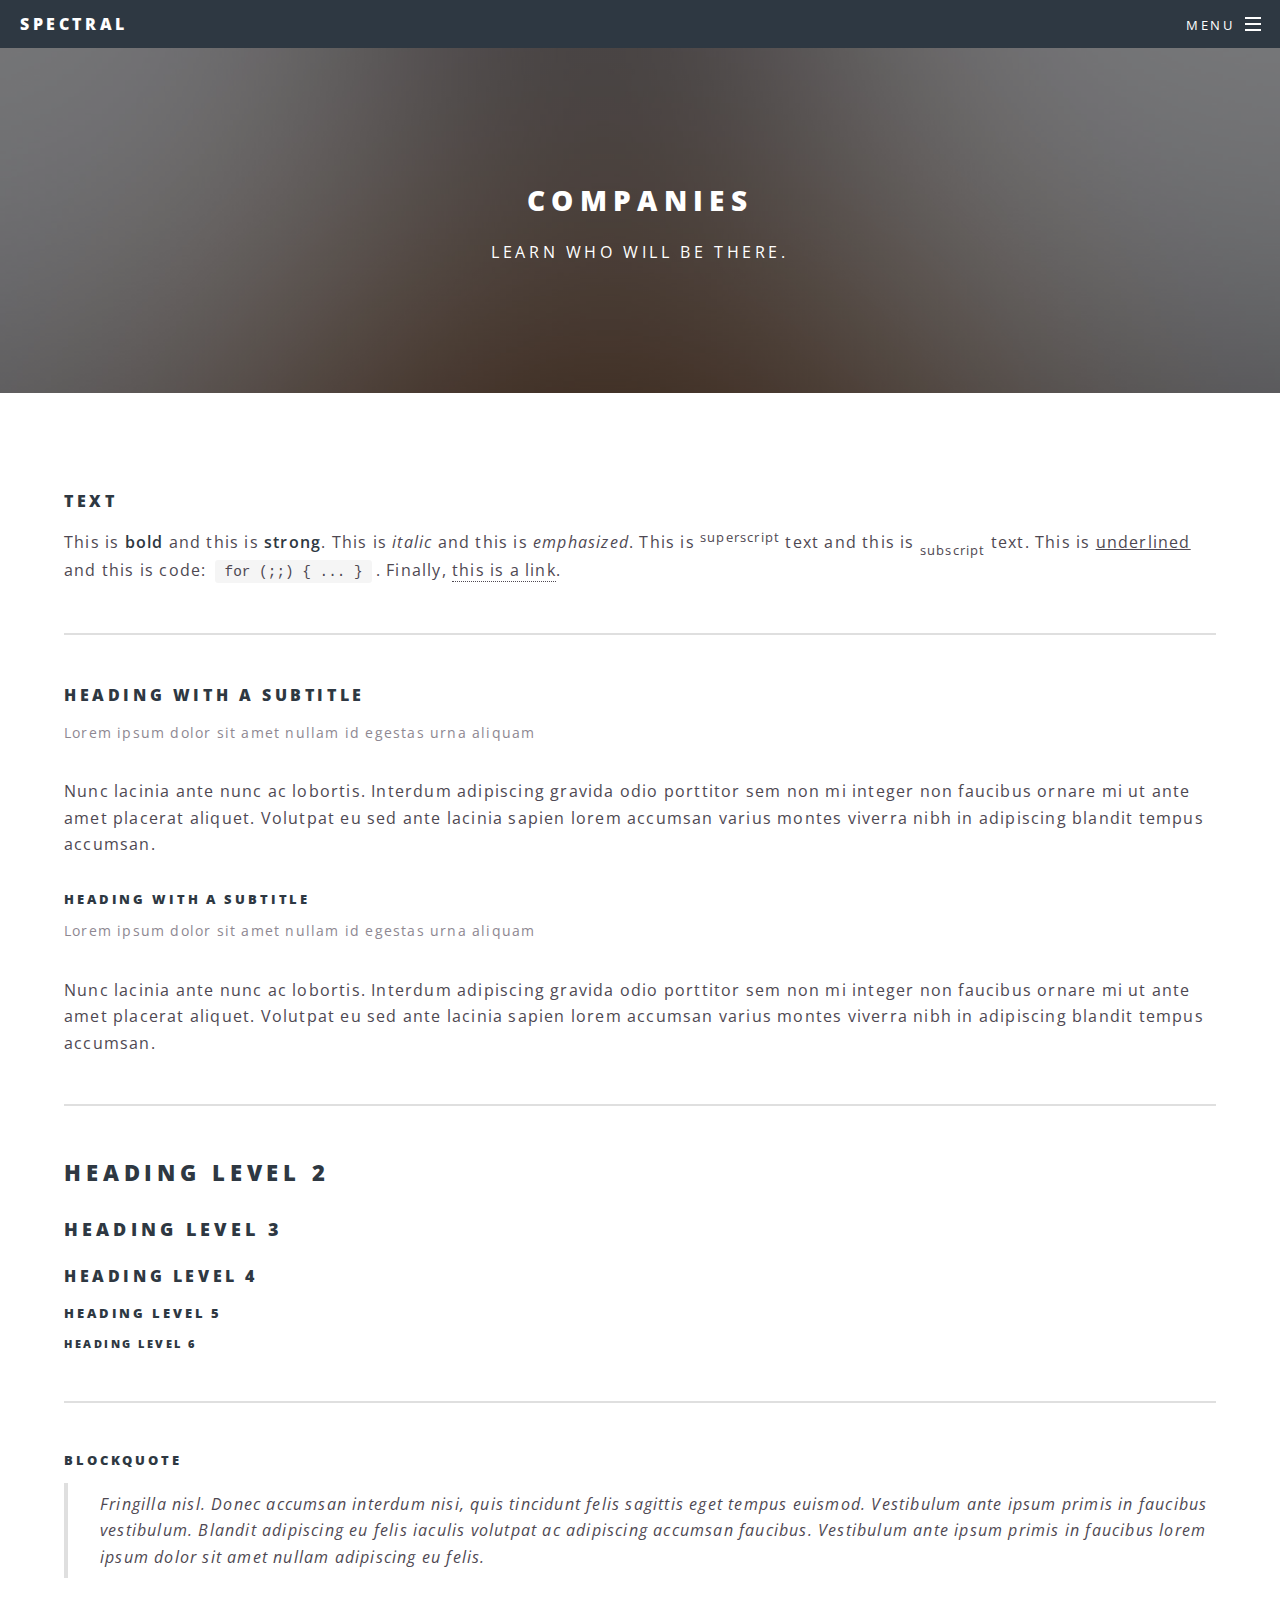
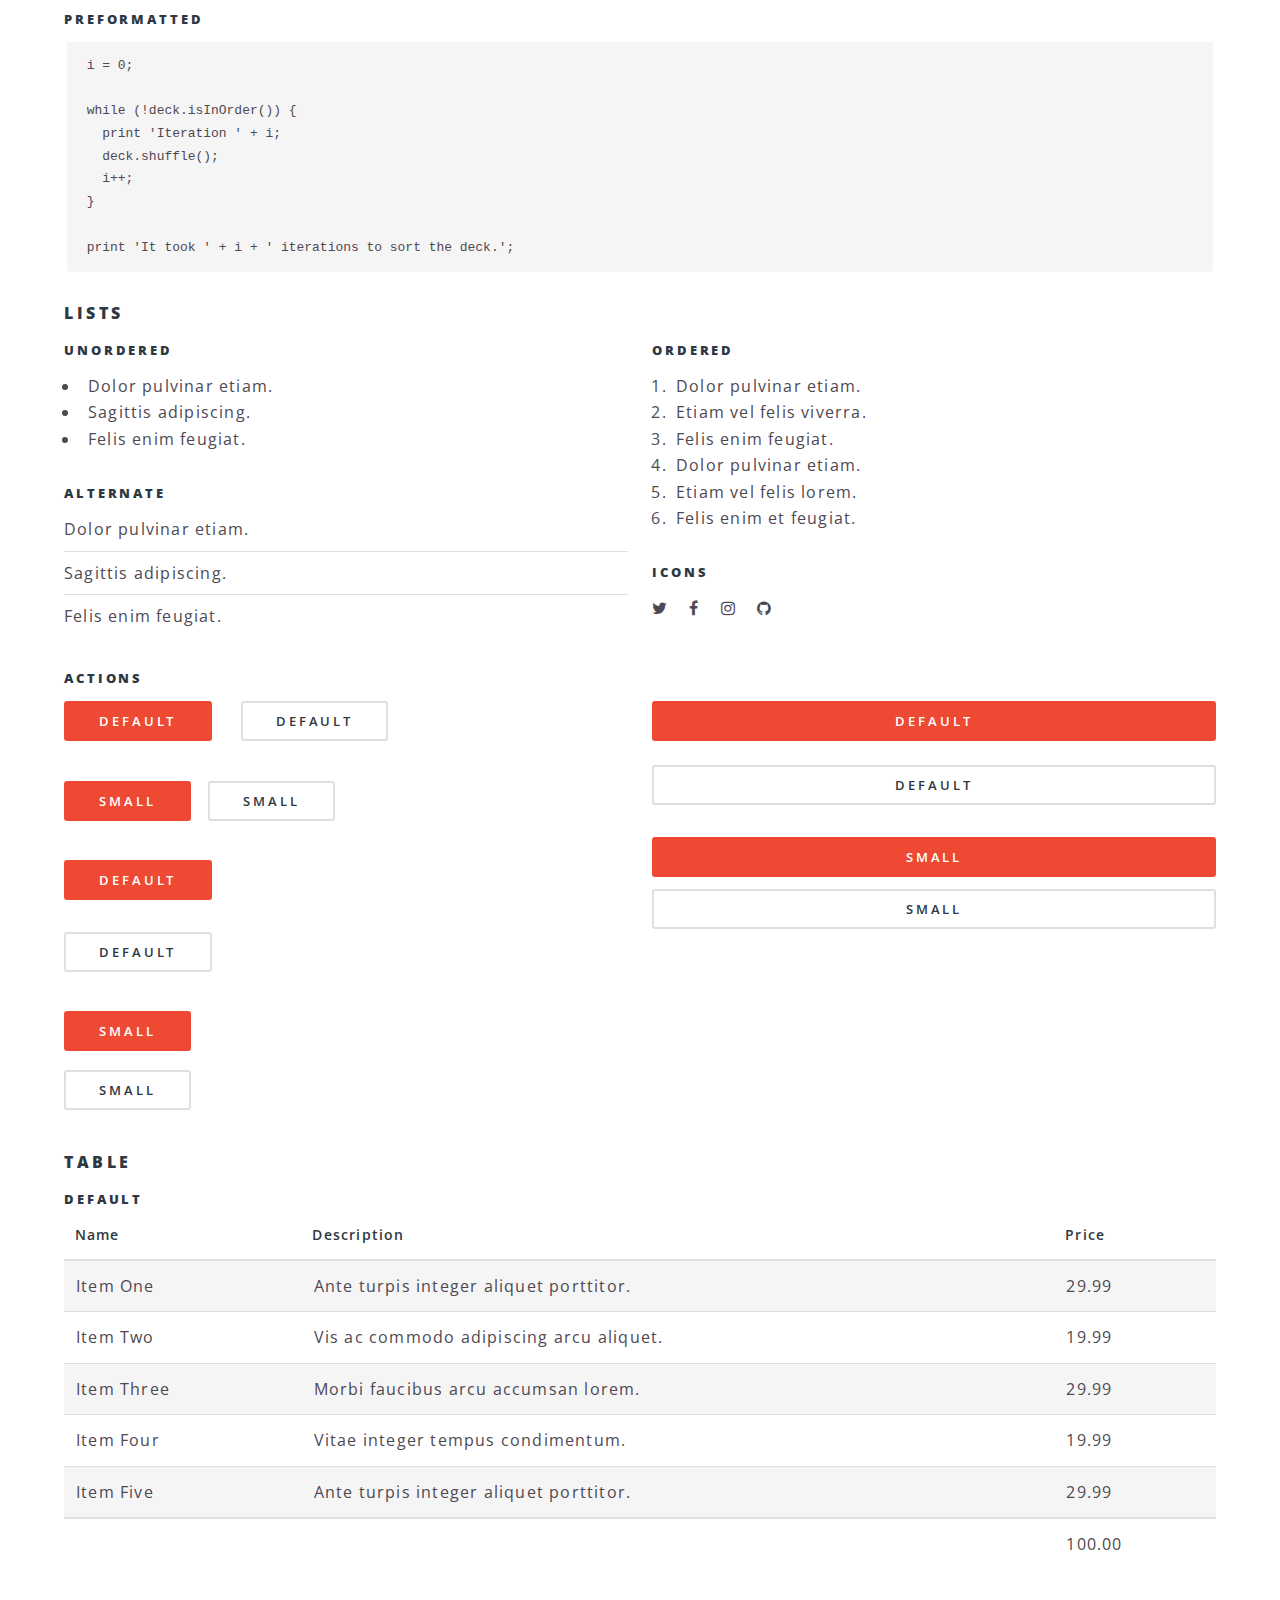
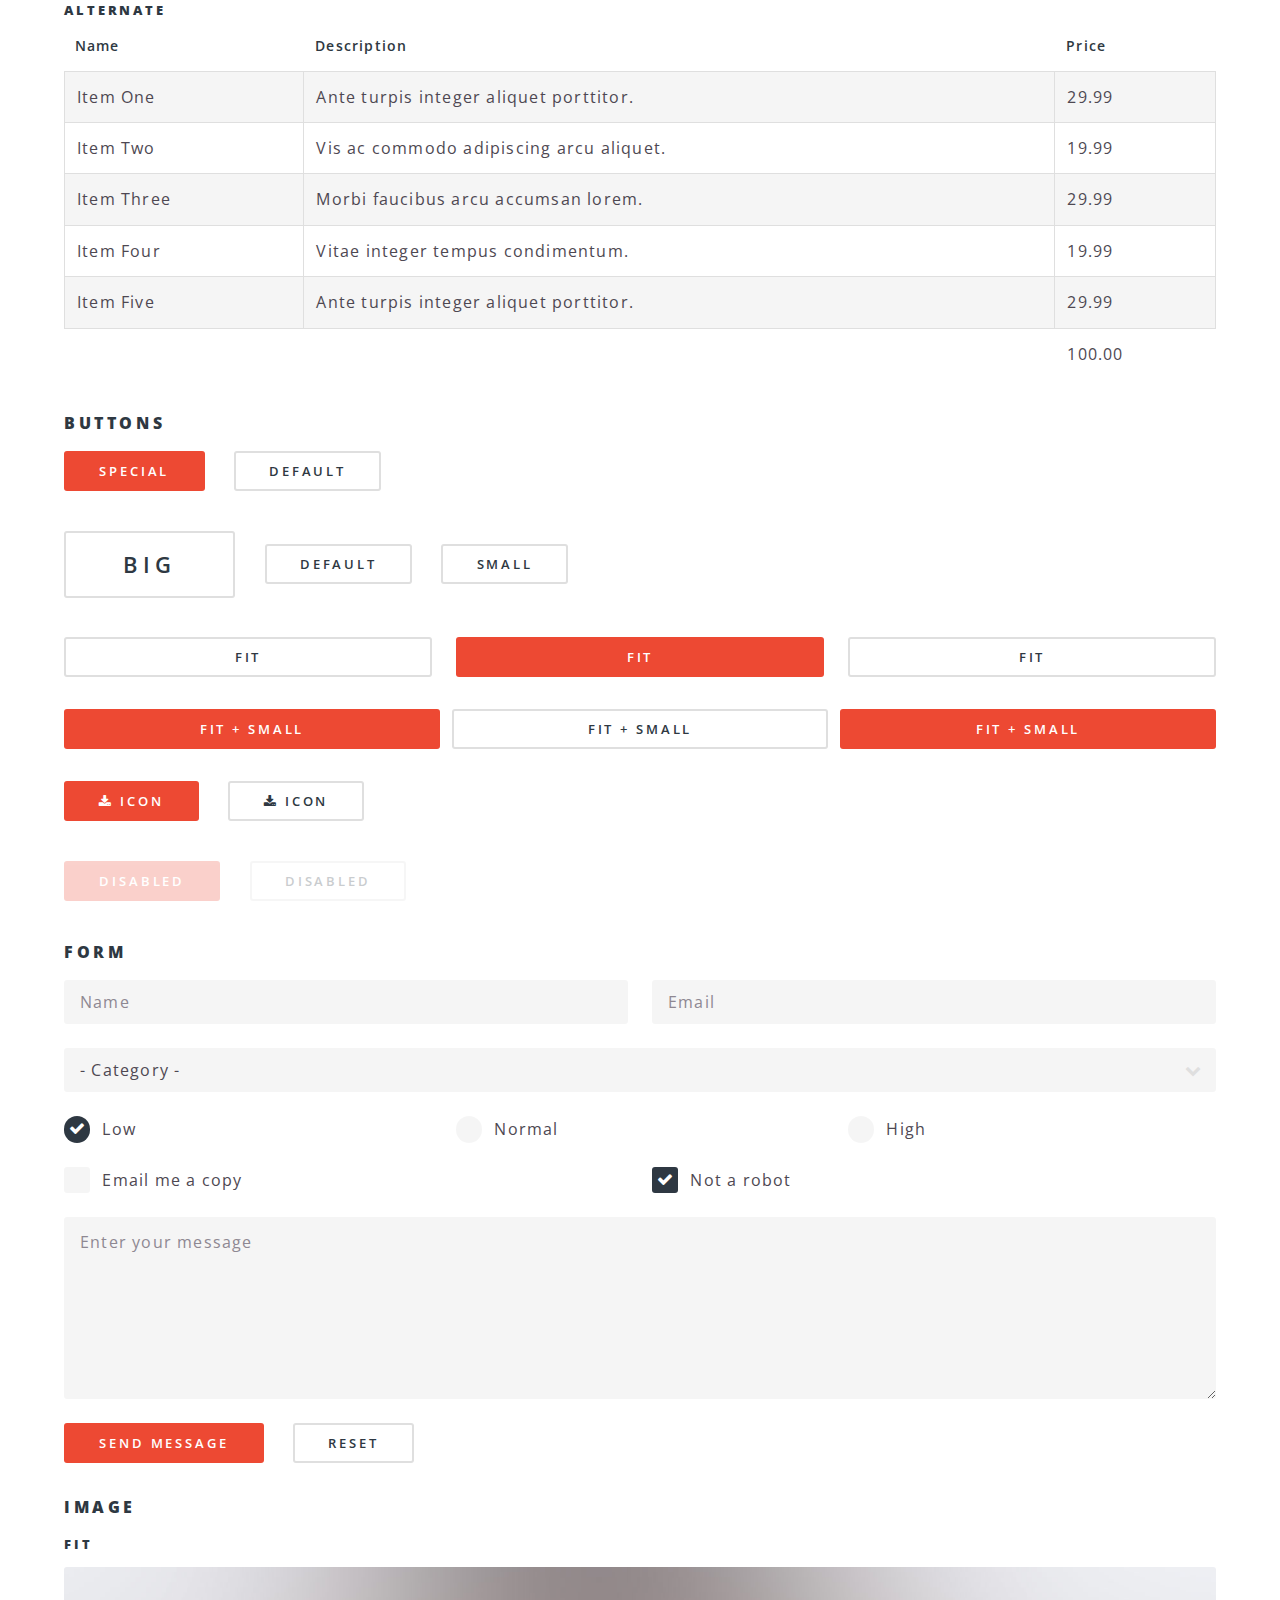
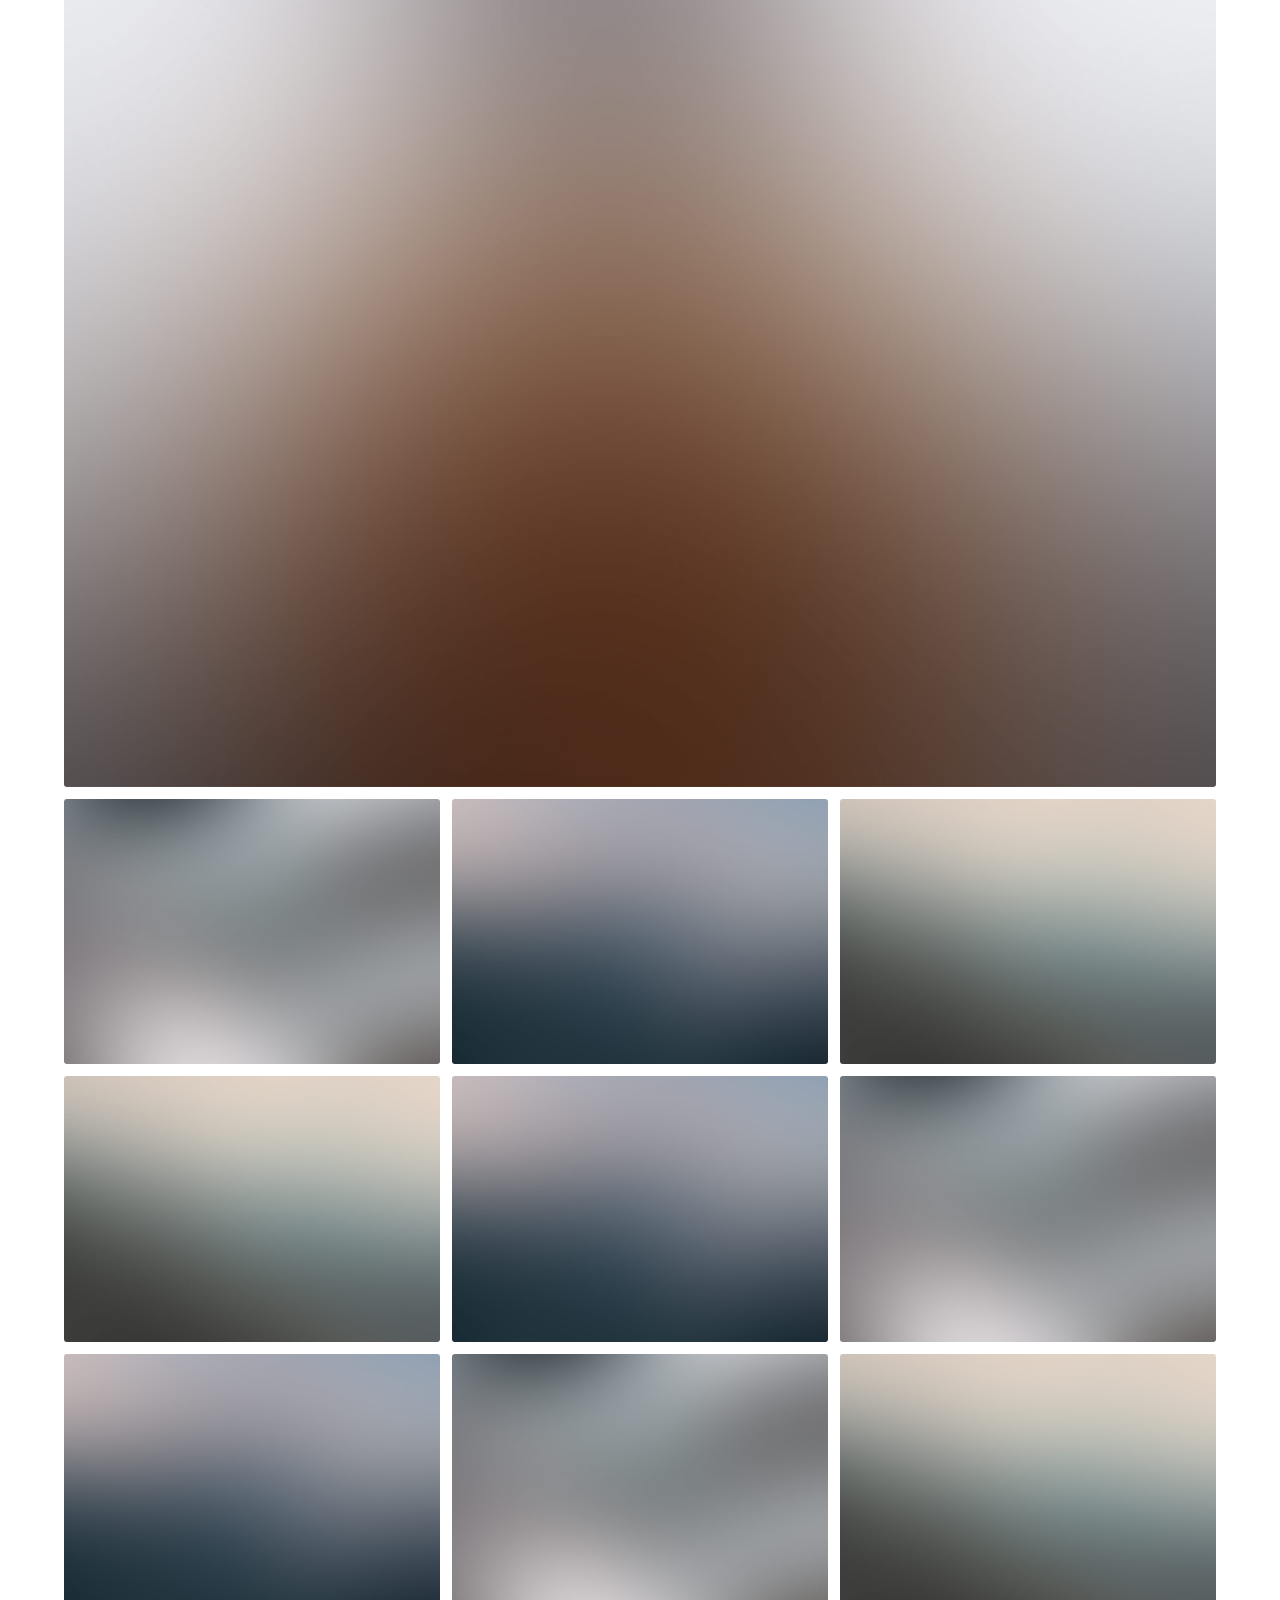
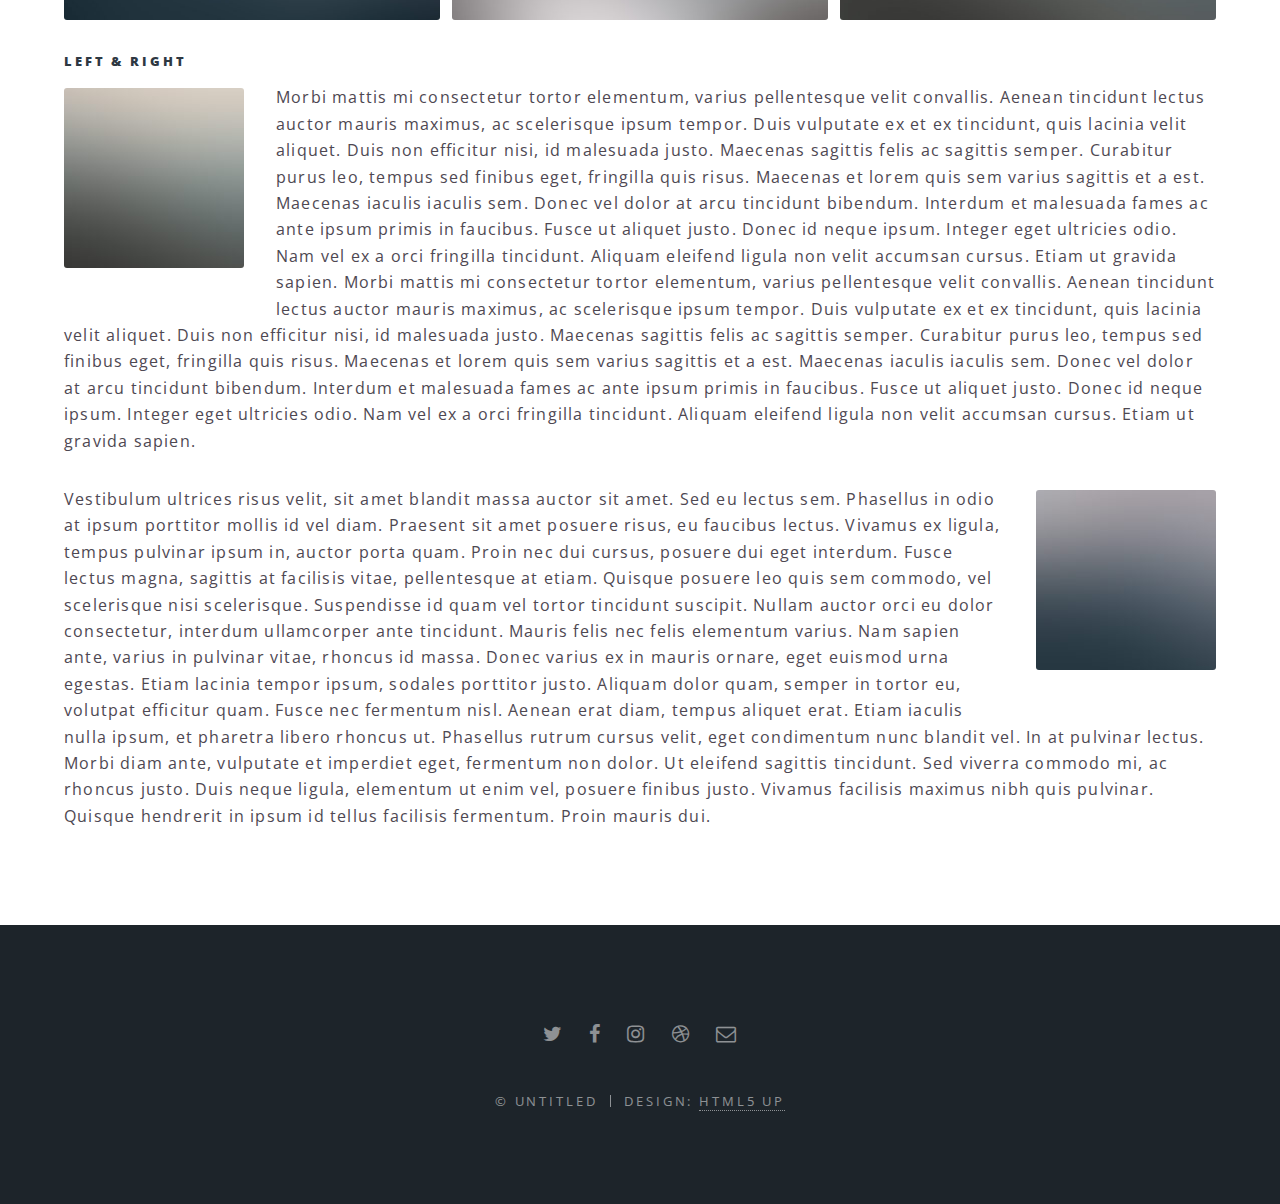
<file: elements.html>
<!DOCTYPE HTML>
<!--
	Spectral by HTML5 UP
	html5up.net | @ajlkn
	Free for personal and commercial use under the CCA 3.0 license (html5up.net/license)
-->
<html>
	<head>
		<title>Elements - Spectral by HTML5 UP</title>
		<meta charset="utf-8" />
		<meta name="viewport" content="width=device-width, initial-scale=1" />
		<!--[if lte IE 8]><script src="assets/js/ie/html5shiv.js"></script><![endif]-->
		<link rel="stylesheet" href="assets/css/main.css" />
		<!--[if lte IE 8]><link rel="stylesheet" href="assets/css/ie8.css" /><![endif]-->
		<!--[if lte IE 9]><link rel="stylesheet" href="assets/css/ie9.css" /><![endif]-->
	</head>
	<body>

		<!-- Page Wrapper -->
			<div id="page-wrapper">

				<!-- Header -->
					<header id="header">
						<h1><a href="index.html">Spectral</a></h1>
						<nav id="nav">
							<ul>
								<li class="special">
									<a href="#menu" class="menuToggle"><span>Menu</span></a>
									<div id="menu">
										<ul>
											<li><a href="index.html">Home</a></li>
											<li><a href="generic.html">Generic</a></li>
											<li><a href="elements.html">Elements</a></li>
											<li><a href="#">Sign Up</a></li>
											<li><a href="#">Log In</a></li>
										</ul>
									</div>
								</li>
							</ul>
						</nav>
					</header>

				<!-- Main -->
					<article id="main">
						<header>
							<h2>Companies</h2>
							<p>Learn who will be there.</p>
						</header>
						<section class="wrapper style5">
							<div class="inner">

								<section>
									<h4>Text</h4>
									<p>This is <b>bold</b> and this is <strong>strong</strong>. This is <i>italic</i> and this is <em>emphasized</em>.
									This is <sup>superscript</sup> text and this is <sub>subscript</sub> text.
									This is <u>underlined</u> and this is code: <code>for (;;) { ... }</code>. Finally, <a href="#">this is a link</a>.</p>
									<hr />
									<header>
										<h4>Heading with a Subtitle</h4>
										<p>Lorem ipsum dolor sit amet nullam id egestas urna aliquam</p>
									</header>
									<p>Nunc lacinia ante nunc ac lobortis. Interdum adipiscing gravida odio porttitor sem non mi integer non faucibus ornare mi ut ante amet placerat aliquet. Volutpat eu sed ante lacinia sapien lorem accumsan varius montes viverra nibh in adipiscing blandit tempus accumsan.</p>
									<header>
										<h5>Heading with a Subtitle</h5>
										<p>Lorem ipsum dolor sit amet nullam id egestas urna aliquam</p>
									</header>
									<p>Nunc lacinia ante nunc ac lobortis. Interdum adipiscing gravida odio porttitor sem non mi integer non faucibus ornare mi ut ante amet placerat aliquet. Volutpat eu sed ante lacinia sapien lorem accumsan varius montes viverra nibh in adipiscing blandit tempus accumsan.</p>
									<hr />
									<h2>Heading Level 2</h2>
									<h3>Heading Level 3</h3>
									<h4>Heading Level 4</h4>
									<h5>Heading Level 5</h5>
									<h6>Heading Level 6</h6>
									<hr />
									<h5>Blockquote</h5>
									<blockquote>Fringilla nisl. Donec accumsan interdum nisi, quis tincidunt felis sagittis eget tempus euismod. Vestibulum ante ipsum primis in faucibus vestibulum. Blandit adipiscing eu felis iaculis volutpat ac adipiscing accumsan faucibus. Vestibulum ante ipsum primis in faucibus lorem ipsum dolor sit amet nullam adipiscing eu felis.</blockquote>
									<h5>Preformatted</h5>
									<pre><code>i = 0;

while (!deck.isInOrder()) {
  print 'Iteration ' + i;
  deck.shuffle();
  i++;
}

print 'It took ' + i + ' iterations to sort the deck.';</code></pre>
								</section>

								<section>
									<h4>Lists</h4>
									<div class="row">
										<div class="6u 12u$(medium)">
											<h5>Unordered</h5>
											<ul>
												<li>Dolor pulvinar etiam.</li>
												<li>Sagittis adipiscing.</li>
												<li>Felis enim feugiat.</li>
											</ul>
											<h5>Alternate</h5>
											<ul class="alt">
												<li>Dolor pulvinar etiam.</li>
												<li>Sagittis adipiscing.</li>
												<li>Felis enim feugiat.</li>
											</ul>
										</div>
										<div class="6u$ 12u$(medium)">
											<h5>Ordered</h5>
											<ol>
												<li>Dolor pulvinar etiam.</li>
												<li>Etiam vel felis viverra.</li>
												<li>Felis enim feugiat.</li>
												<li>Dolor pulvinar etiam.</li>
												<li>Etiam vel felis lorem.</li>
												<li>Felis enim et feugiat.</li>
											</ol>
											<h5>Icons</h5>
											<ul class="icons">
												<li><a href="#" class="icon fa-twitter"><span class="label">Twitter</span></a></li>
												<li><a href="#" class="icon fa-facebook"><span class="label">Facebook</span></a></li>
												<li><a href="#" class="icon fa-instagram"><span class="label">Instagram</span></a></li>
												<li><a href="#" class="icon fa-github"><span class="label">Github</span></a></li>
											</ul>
										</div>
									</div>
									<h5>Actions</h5>
									<div class="row">
										<div class="6u 12u$(medium)">
											<ul class="actions">
												<li><a href="#" class="button special">Default</a></li>
												<li><a href="#" class="button">Default</a></li>
											</ul>
											<ul class="actions small">
												<li><a href="#" class="button special small">Small</a></li>
												<li><a href="#" class="button small">Small</a></li>
											</ul>
											<ul class="actions vertical">
												<li><a href="#" class="button special">Default</a></li>
												<li><a href="#" class="button">Default</a></li>
											</ul>
											<ul class="actions vertical small">
												<li><a href="#" class="button special small">Small</a></li>
												<li><a href="#" class="button small">Small</a></li>
											</ul>
										</div>
										<div class="6u 12u$(medium)">
											<ul class="actions vertical">
												<li><a href="#" class="button special fit">Default</a></li>
												<li><a href="#" class="button fit">Default</a></li>
											</ul>
											<ul class="actions vertical small">
												<li><a href="#" class="button special small fit">Small</a></li>
												<li><a href="#" class="button small fit">Small</a></li>
											</ul>
										</div>
									</div>
								</section>

								<section>
									<h4>Table</h4>
									<h5>Default</h5>
									<div class="table-wrapper">
										<table>
											<thead>
												<tr>
													<th>Name</th>
													<th>Description</th>
													<th>Price</th>
												</tr>
											</thead>
											<tbody>
												<tr>
													<td>Item One</td>
													<td>Ante turpis integer aliquet porttitor.</td>
													<td>29.99</td>
												</tr>
												<tr>
													<td>Item Two</td>
													<td>Vis ac commodo adipiscing arcu aliquet.</td>
													<td>19.99</td>
												</tr>
												<tr>
													<td>Item Three</td>
													<td> Morbi faucibus arcu accumsan lorem.</td>
													<td>29.99</td>
												</tr>
												<tr>
													<td>Item Four</td>
													<td>Vitae integer tempus condimentum.</td>
													<td>19.99</td>
												</tr>
												<tr>
													<td>Item Five</td>
													<td>Ante turpis integer aliquet porttitor.</td>
													<td>29.99</td>
												</tr>
											</tbody>
											<tfoot>
												<tr>
													<td colspan="2"></td>
													<td>100.00</td>
												</tr>
											</tfoot>
										</table>
									</div>

									<h5>Alternate</h5>
									<div class="table-wrapper">
										<table class="alt">
											<thead>
												<tr>
													<th>Name</th>
													<th>Description</th>
													<th>Price</th>
												</tr>
											</thead>
											<tbody>
												<tr>
													<td>Item One</td>
													<td>Ante turpis integer aliquet porttitor.</td>
													<td>29.99</td>
												</tr>
												<tr>
													<td>Item Two</td>
													<td>Vis ac commodo adipiscing arcu aliquet.</td>
													<td>19.99</td>
												</tr>
												<tr>
													<td>Item Three</td>
													<td> Morbi faucibus arcu accumsan lorem.</td>
													<td>29.99</td>
												</tr>
												<tr>
													<td>Item Four</td>
													<td>Vitae integer tempus condimentum.</td>
													<td>19.99</td>
												</tr>
												<tr>
													<td>Item Five</td>
													<td>Ante turpis integer aliquet porttitor.</td>
													<td>29.99</td>
												</tr>
											</tbody>
											<tfoot>
												<tr>
													<td colspan="2"></td>
													<td>100.00</td>
												</tr>
											</tfoot>
										</table>
									</div>
								</section>

								<section>
									<h4>Buttons</h4>
									<ul class="actions">
										<li><a href="#" class="button special">Special</a></li>
										<li><a href="#" class="button">Default</a></li>
									</ul>
									<ul class="actions">
										<li><a href="#" class="button big">Big</a></li>
										<li><a href="#" class="button">Default</a></li>
										<li><a href="#" class="button small">Small</a></li>
									</ul>
									<ul class="actions fit">
										<li><a href="#" class="button fit">Fit</a></li>
										<li><a href="#" class="button special fit">Fit</a></li>
										<li><a href="#" class="button fit">Fit</a></li>
									</ul>
									<ul class="actions fit small">
										<li><a href="#" class="button special fit small">Fit + Small</a></li>
										<li><a href="#" class="button fit small">Fit + Small</a></li>
										<li><a href="#" class="button special fit small">Fit + Small</a></li>
									</ul>
									<ul class="actions">
										<li><a href="#" class="button special icon fa-download">Icon</a></li>
										<li><a href="#" class="button icon fa-download">Icon</a></li>
									</ul>
									<ul class="actions">
										<li><span class="button special disabled">Disabled</span></li>
										<li><span class="button disabled">Disabled</span></li>
									</ul>
								</section>

								<section>
									<h4>Form</h4>
									<form method="post" action="#">
										<div class="row uniform">
											<div class="6u 12u$(xsmall)">
												<input type="text" name="demo-name" id="demo-name" value="" placeholder="Name" />
											</div>
											<div class="6u$ 12u$(xsmall)">
												<input type="email" name="demo-email" id="demo-email" value="" placeholder="Email" />
											</div>
											<div class="12u$">
												<div class="select-wrapper">
													<select name="demo-category" id="demo-category">
														<option value="">- Category -</option>
														<option value="1">Manufacturing</option>
														<option value="1">Shipping</option>
														<option value="1">Administration</option>
														<option value="1">Human Resources</option>
													</select>
												</div>
											</div>
											<div class="4u 12u$(small)">
												<input type="radio" id="demo-priority-low" name="demo-priority" checked>
												<label for="demo-priority-low">Low</label>
											</div>
											<div class="4u 12u$(small)">
												<input type="radio" id="demo-priority-normal" name="demo-priority">
												<label for="demo-priority-normal">Normal</label>
											</div>
											<div class="4u$ 12u$(small)">
												<input type="radio" id="demo-priority-high" name="demo-priority">
												<label for="demo-priority-high">High</label>
											</div>
											<div class="6u 12u$(small)">
												<input type="checkbox" id="demo-copy" name="demo-copy">
												<label for="demo-copy">Email me a copy</label>
											</div>
											<div class="6u$ 12u$(small)">
												<input type="checkbox" id="demo-human" name="demo-human" checked>
												<label for="demo-human">Not a robot</label>
											</div>
											<div class="12u$">
												<textarea name="demo-message" id="demo-message" placeholder="Enter your message" rows="6"></textarea>
											</div>
											<div class="12u$">
												<ul class="actions">
													<li><input type="submit" value="Send Message" class="special" /></li>
													<li><input type="reset" value="Reset" /></li>
												</ul>
											</div>
										</div>
									</form>
								</section>

								<section>
									<h4>Image</h4>
									<h5>Fit</h5>
									<div class="box alt">
										<div class="row uniform 50%">
											<div class="12u"><span class="image fit"><img src="images/banner.jpg" alt="" /></span></div>
											<div class="4u"><span class="image fit"><img src="images/pic01.jpg" alt="" /></span></div>
											<div class="4u"><span class="image fit"><img src="images/pic02.jpg" alt="" /></span></div>
											<div class="4u"><span class="image fit"><img src="images/pic03.jpg" alt="" /></span></div>
											<div class="4u"><span class="image fit"><img src="images/pic03.jpg" alt="" /></span></div>
											<div class="4u"><span class="image fit"><img src="images/pic02.jpg" alt="" /></span></div>
											<div class="4u"><span class="image fit"><img src="images/pic01.jpg" alt="" /></span></div>
											<div class="4u"><span class="image fit"><img src="images/pic02.jpg" alt="" /></span></div>
											<div class="4u"><span class="image fit"><img src="images/pic01.jpg" alt="" /></span></div>
											<div class="4u"><span class="image fit"><img src="images/pic03.jpg" alt="" /></span></div>
										</div>
									</div>
									<h5>Left &amp; Right</h5>
									<p><span class="image left"><img src="images/pic04.jpg" alt="" /></span>Morbi mattis mi consectetur tortor elementum, varius pellentesque velit convallis. Aenean tincidunt lectus auctor mauris maximus, ac scelerisque ipsum tempor. Duis vulputate ex et ex tincidunt, quis lacinia velit aliquet. Duis non efficitur nisi, id malesuada justo. Maecenas sagittis felis ac sagittis semper. Curabitur purus leo, tempus sed finibus eget, fringilla quis risus. Maecenas et lorem quis sem varius sagittis et a est. Maecenas iaculis iaculis sem. Donec vel dolor at arcu tincidunt bibendum. Interdum et malesuada fames ac ante ipsum primis in faucibus. Fusce ut aliquet justo. Donec id neque ipsum. Integer eget ultricies odio. Nam vel ex a orci fringilla tincidunt. Aliquam eleifend ligula non velit accumsan cursus. Etiam ut gravida sapien. Morbi mattis mi consectetur tortor elementum, varius pellentesque velit convallis. Aenean tincidunt lectus auctor mauris maximus, ac scelerisque ipsum tempor. Duis vulputate ex et ex tincidunt, quis lacinia velit aliquet. Duis non efficitur nisi, id malesuada justo. Maecenas sagittis felis ac sagittis semper. Curabitur purus leo, tempus sed finibus eget, fringilla quis risus. Maecenas et lorem quis sem varius sagittis et a est. Maecenas iaculis iaculis sem. Donec vel dolor at arcu tincidunt bibendum. Interdum et malesuada fames ac ante ipsum primis in faucibus. Fusce ut aliquet justo. Donec id neque ipsum. Integer eget ultricies odio. Nam vel ex a orci fringilla tincidunt. Aliquam eleifend ligula non velit accumsan cursus. Etiam ut gravida sapien.</p>
									<p><span class="image right"><img src="images/pic05.jpg" alt="" /></span>Vestibulum ultrices risus velit, sit amet blandit massa auctor sit amet. Sed eu lectus sem. Phasellus in odio at ipsum porttitor mollis id vel diam. Praesent sit amet posuere risus, eu faucibus lectus. Vivamus ex ligula, tempus pulvinar ipsum in, auctor porta quam. Proin nec dui cursus, posuere dui eget interdum. Fusce lectus magna, sagittis at facilisis vitae, pellentesque at etiam. Quisque posuere leo quis sem commodo, vel scelerisque nisi scelerisque. Suspendisse id quam vel tortor tincidunt suscipit. Nullam auctor orci eu dolor consectetur, interdum ullamcorper ante tincidunt. Mauris felis nec felis elementum varius. Nam sapien ante, varius in pulvinar vitae, rhoncus id massa. Donec varius ex in mauris ornare, eget euismod urna egestas. Etiam lacinia tempor ipsum, sodales porttitor justo. Aliquam dolor quam, semper in tortor eu, volutpat efficitur quam. Fusce nec fermentum nisl. Aenean erat diam, tempus aliquet erat. Etiam iaculis nulla ipsum, et pharetra libero rhoncus ut. Phasellus rutrum cursus velit, eget condimentum nunc blandit vel. In at pulvinar lectus. Morbi diam ante, vulputate et imperdiet eget, fermentum non dolor. Ut eleifend sagittis tincidunt. Sed viverra commodo mi, ac rhoncus justo. Duis neque ligula, elementum ut enim vel, posuere finibus justo. Vivamus facilisis maximus nibh quis pulvinar. Quisque hendrerit in ipsum id tellus facilisis fermentum. Proin mauris dui.</p>
								</section>

							</div>
						</section>
					</article>

				<!-- Footer -->
					<footer id="footer">
						<ul class="icons">
							<li><a href="#" class="icon fa-twitter"><span class="label">Twitter</span></a></li>
							<li><a href="#" class="icon fa-facebook"><span class="label">Facebook</span></a></li>
							<li><a href="#" class="icon fa-instagram"><span class="label">Instagram</span></a></li>
							<li><a href="#" class="icon fa-dribbble"><span class="label">Dribbble</span></a></li>
							<li><a href="#" class="icon fa-envelope-o"><span class="label">Email</span></a></li>
						</ul>
						<ul class="copyright">
							<li>&copy; Untitled</li><li>Design: <a href="http://html5up.net">HTML5 UP</a></li>
						</ul>
					</footer>

			</div>

		<!-- Scripts -->
			<script src="assets/js/jquery.min.js"></script>
			<script src="assets/js/jquery.scrollex.min.js"></script>
			<script src="assets/js/jquery.scrolly.min.js"></script>
			<script src="assets/js/skel.min.js"></script>
			<script src="assets/js/util.js"></script>
			<!--[if lte IE 8]><script src="assets/js/ie/respond.min.js"></script><![endif]-->
			<script src="assets/js/main.js"></script>

	</body>
</html>
</file>
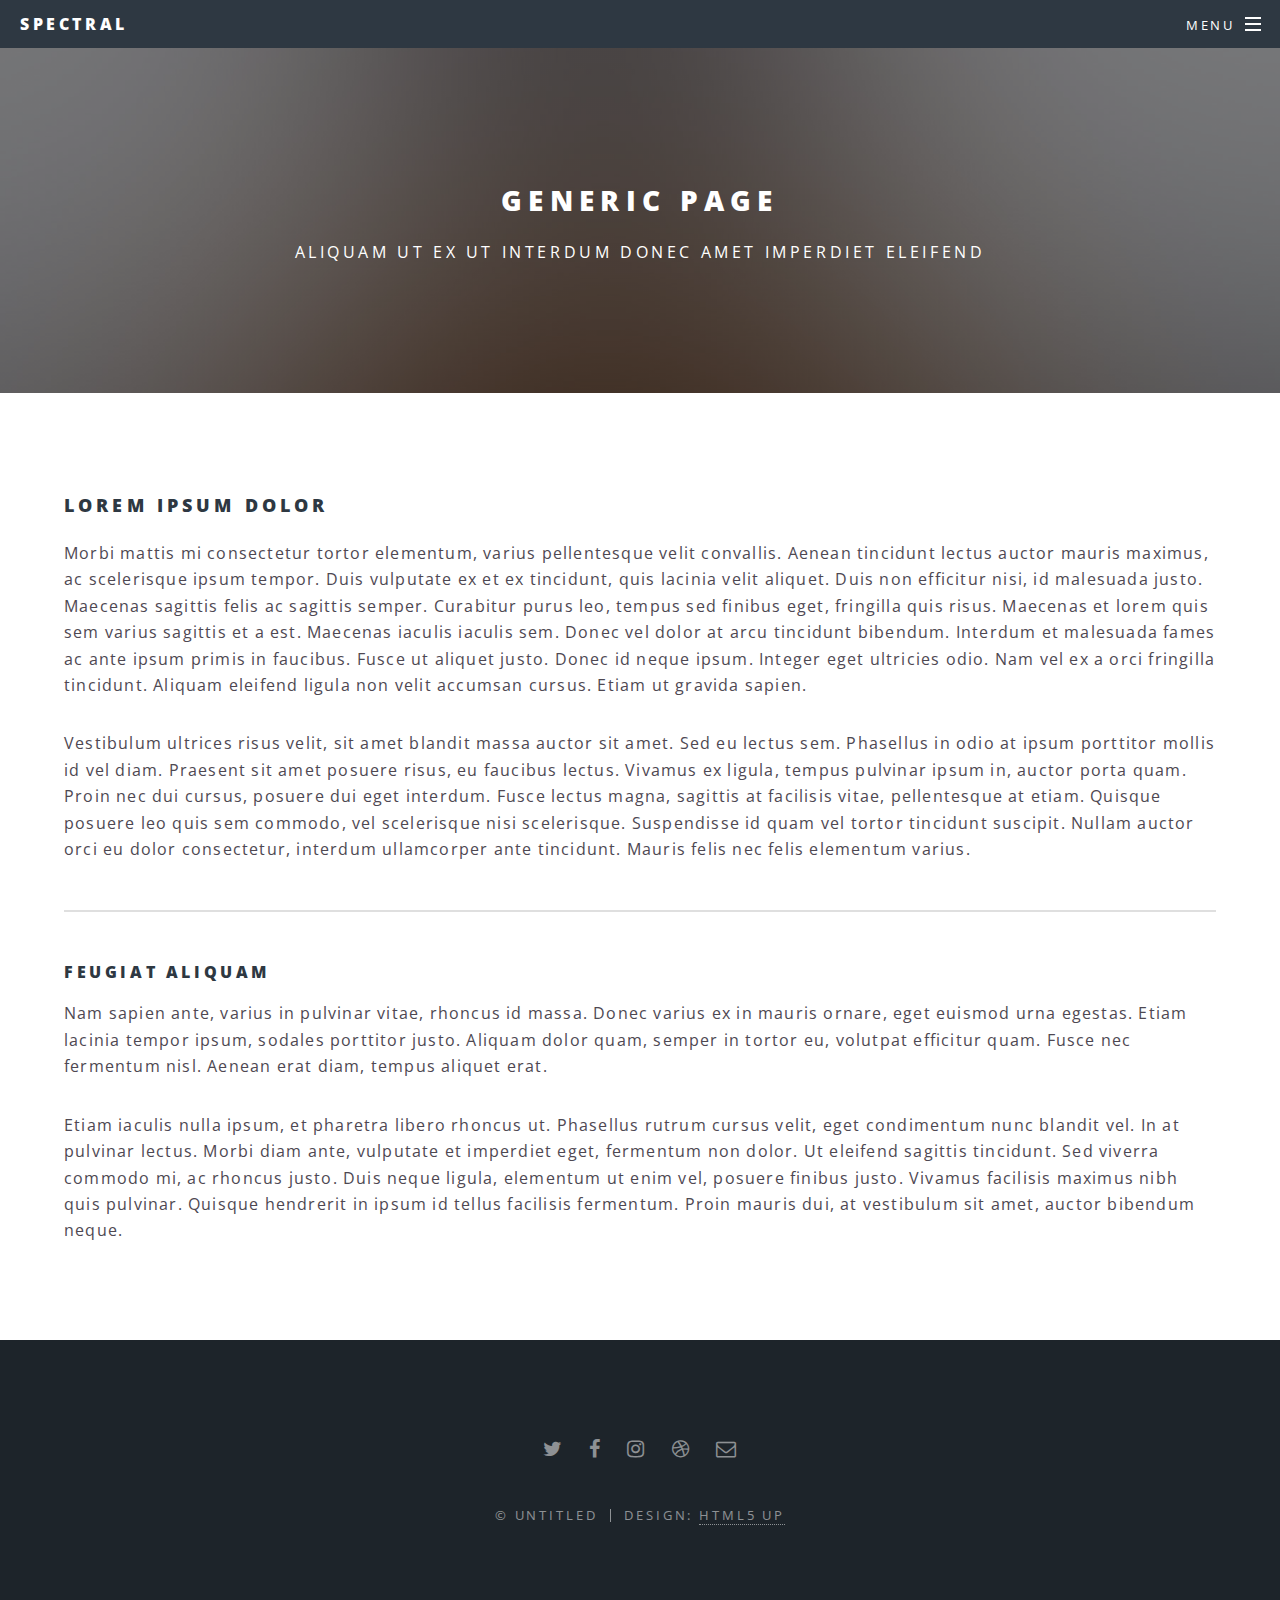
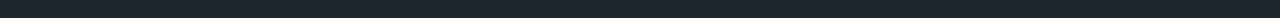
<file: generic.html>
<!DOCTYPE HTML>
<!--
	Spectral by HTML5 UP
	html5up.net | @ajlkn
	Free for personal and commercial use under the CCA 3.0 license (html5up.net/license)
-->
<html>
	<head>
		<title>Generic - Spectral by HTML5 UP</title>
		<meta charset="utf-8" />
		<meta name="viewport" content="width=device-width, initial-scale=1" />
		<!--[if lte IE 8]><script src="assets/js/ie/html5shiv.js"></script><![endif]-->
		<link rel="stylesheet" href="assets/css/main.css" />
		<!--[if lte IE 8]><link rel="stylesheet" href="assets/css/ie8.css" /><![endif]-->
		<!--[if lte IE 9]><link rel="stylesheet" href="assets/css/ie9.css" /><![endif]-->
	</head>
	<body>

		<!-- Page Wrapper -->
			<div id="page-wrapper">

				<!-- Header -->
					<header id="header">
						<h1><a href="index.html">Spectral</a></h1>
						<nav id="nav">
							<ul>
								<li class="special">
									<a href="#menu" class="menuToggle"><span>Menu</span></a>
									<div id="menu">
										<ul>
											<li><a href="index.html">Home</a></li>
											<li><a href="generic.html">Generic</a></li>
											<li><a href="elements.html">Elements</a></li>
											<li><a href="#">Sign Up</a></li>
											<li><a href="#">Log In</a></li>
										</ul>
									</div>
								</li>
							</ul>
						</nav>
					</header>

				<!-- Main -->
					<article id="main">
						<header>
							<h2>Generic Page</h2>
							<p>Aliquam ut ex ut interdum donec amet imperdiet eleifend</p>
						</header>
						<section class="wrapper style5">
							<div class="inner">

								<h3>Lorem ipsum dolor</h3>
								<p>Morbi mattis mi consectetur tortor elementum, varius pellentesque velit convallis. Aenean tincidunt lectus auctor mauris maximus, ac scelerisque ipsum tempor. Duis vulputate ex et ex tincidunt, quis lacinia velit aliquet. Duis non efficitur nisi, id malesuada justo. Maecenas sagittis felis ac sagittis semper. Curabitur purus leo, tempus sed finibus eget, fringilla quis risus. Maecenas et lorem quis sem varius sagittis et a est. Maecenas iaculis iaculis sem. Donec vel dolor at arcu tincidunt bibendum. Interdum et malesuada fames ac ante ipsum primis in faucibus. Fusce ut aliquet justo. Donec id neque ipsum. Integer eget ultricies odio. Nam vel ex a orci fringilla tincidunt. Aliquam eleifend ligula non velit accumsan cursus. Etiam ut gravida sapien.</p>

								<p>Vestibulum ultrices risus velit, sit amet blandit massa auctor sit amet. Sed eu lectus sem. Phasellus in odio at ipsum porttitor mollis id vel diam. Praesent sit amet posuere risus, eu faucibus lectus. Vivamus ex ligula, tempus pulvinar ipsum in, auctor porta quam. Proin nec dui cursus, posuere dui eget interdum. Fusce lectus magna, sagittis at facilisis vitae, pellentesque at etiam. Quisque posuere leo quis sem commodo, vel scelerisque nisi scelerisque. Suspendisse id quam vel tortor tincidunt suscipit. Nullam auctor orci eu dolor consectetur, interdum ullamcorper ante tincidunt. Mauris felis nec felis elementum varius.</p>

								<hr />

								<h4>Feugiat aliquam</h4>
								<p>Nam sapien ante, varius in pulvinar vitae, rhoncus id massa. Donec varius ex in mauris ornare, eget euismod urna egestas. Etiam lacinia tempor ipsum, sodales porttitor justo. Aliquam dolor quam, semper in tortor eu, volutpat efficitur quam. Fusce nec fermentum nisl. Aenean erat diam, tempus aliquet erat.</p>

								<p>Etiam iaculis nulla ipsum, et pharetra libero rhoncus ut. Phasellus rutrum cursus velit, eget condimentum nunc blandit vel. In at pulvinar lectus. Morbi diam ante, vulputate et imperdiet eget, fermentum non dolor. Ut eleifend sagittis tincidunt. Sed viverra commodo mi, ac rhoncus justo. Duis neque ligula, elementum ut enim vel, posuere finibus justo. Vivamus facilisis maximus nibh quis pulvinar. Quisque hendrerit in ipsum id tellus facilisis fermentum. Proin mauris dui, at vestibulum sit amet, auctor bibendum neque.</p>

							</div>
						</section>
					</article>

				<!-- Footer -->
					<footer id="footer">
						<ul class="icons">
							<li><a href="#" class="icon fa-twitter"><span class="label">Twitter</span></a></li>
							<li><a href="#" class="icon fa-facebook"><span class="label">Facebook</span></a></li>
							<li><a href="#" class="icon fa-instagram"><span class="label">Instagram</span></a></li>
							<li><a href="#" class="icon fa-dribbble"><span class="label">Dribbble</span></a></li>
							<li><a href="#" class="icon fa-envelope-o"><span class="label">Email</span></a></li>
						</ul>
						<ul class="copyright">
							<li>&copy; Untitled</li><li>Design: <a href="http://html5up.net">HTML5 UP</a></li>
						</ul>
					</footer>

			</div>

		<!-- Scripts -->
			<script src="assets/js/jquery.min.js"></script>
			<script src="assets/js/jquery.scrollex.min.js"></script>
			<script src="assets/js/jquery.scrolly.min.js"></script>
			<script src="assets/js/skel.min.js"></script>
			<script src="assets/js/util.js"></script>
			<!--[if lte IE 8]><script src="assets/js/ie/respond.min.js"></script><![endif]-->
			<script src="assets/js/main.js"></script>

	</body>
</html>
</file>
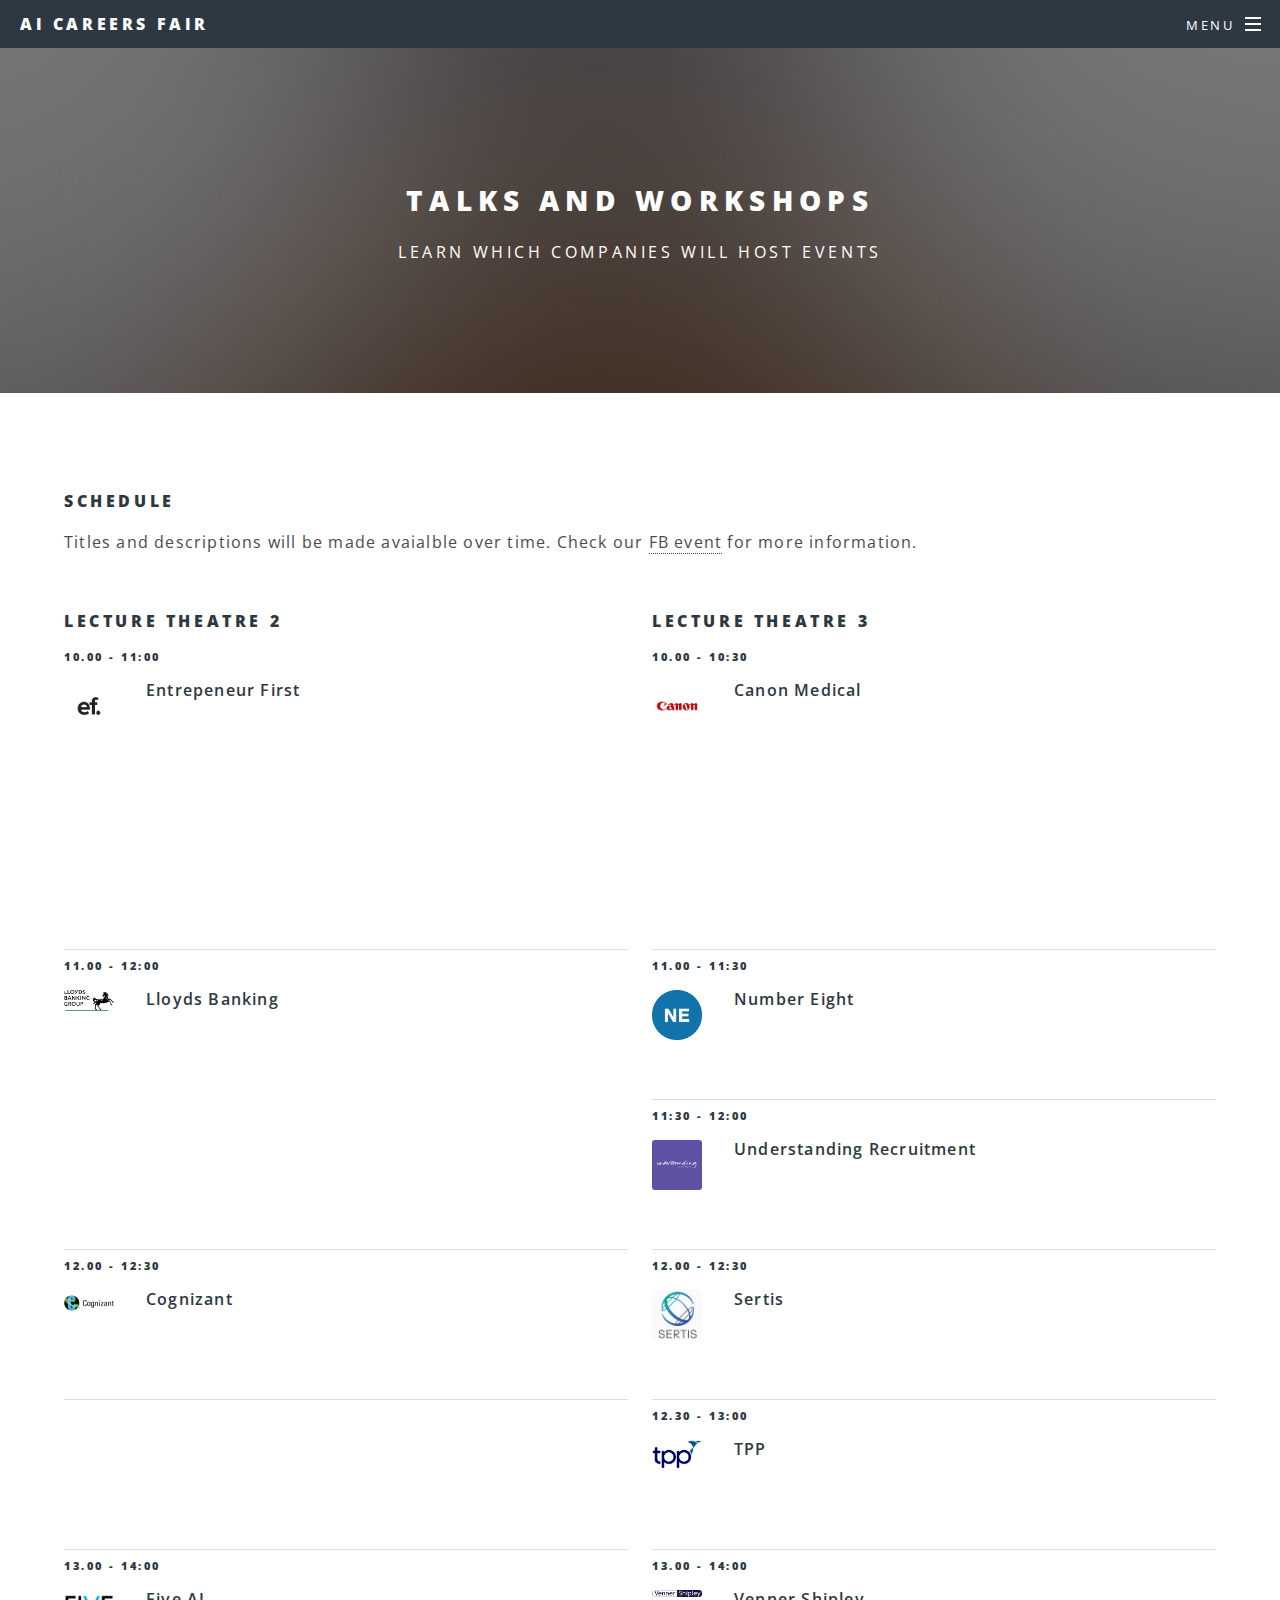
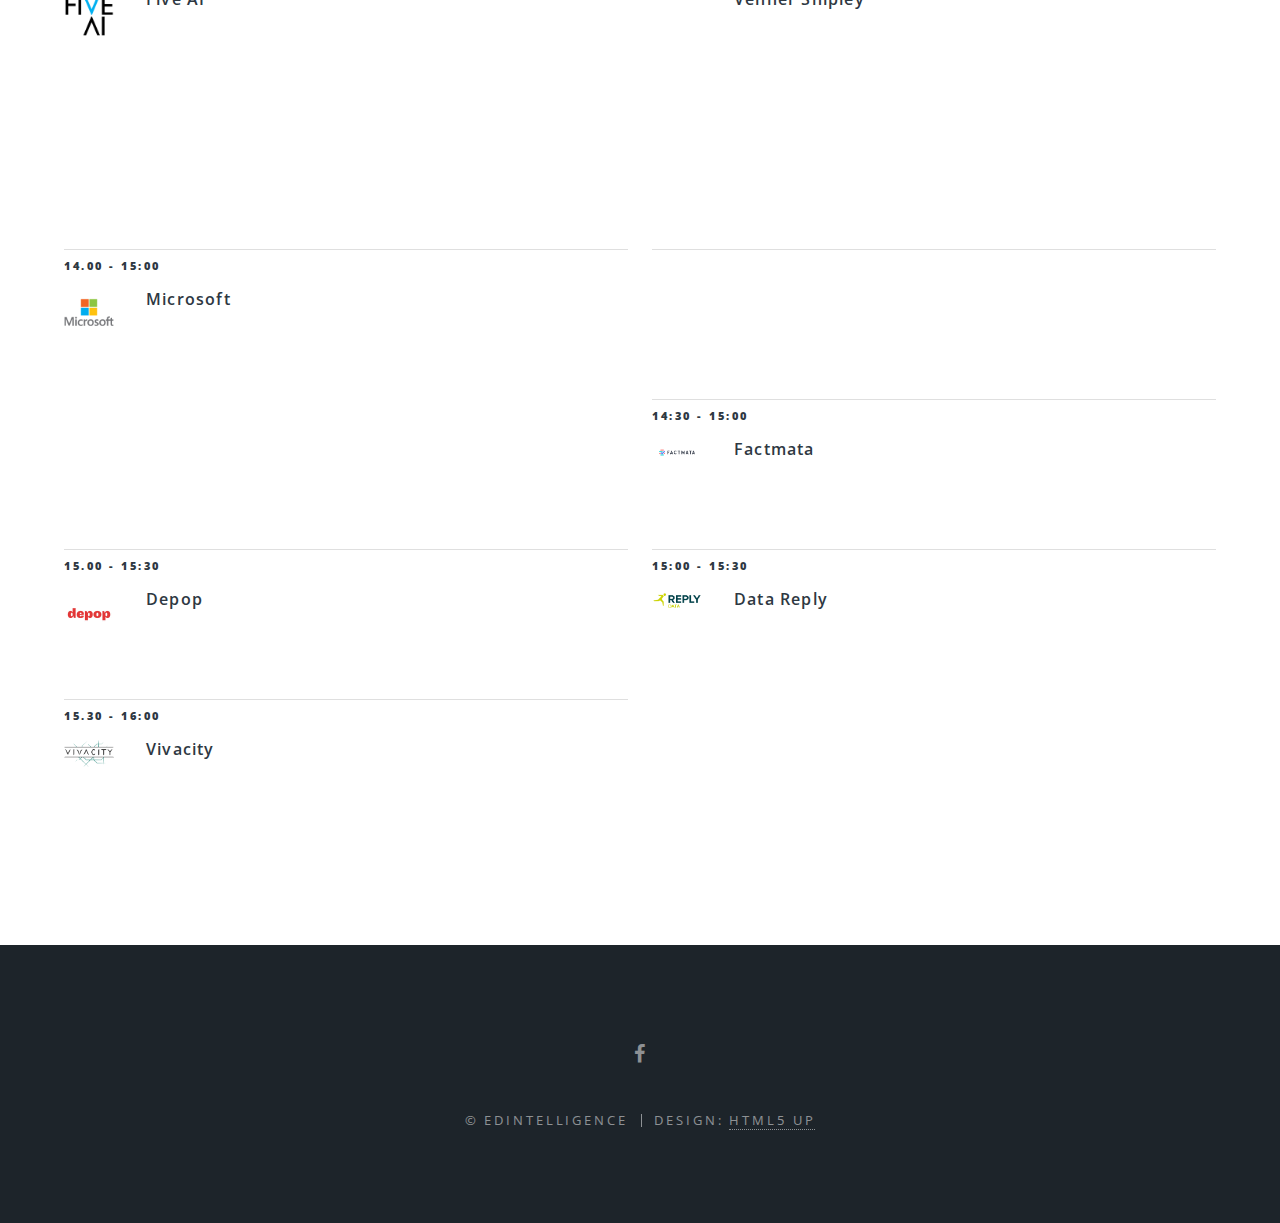
<file: talks.html>
<!DOCTYPE HTML>
<!--
	Spectral by HTML5 UP
	html5up.net | @ajlkn
	Free for personal and commercial use under the CCA 3.0 license (html5up.net/license)
-->
<html>
	<head>
		<title>EdIntelligence's AI Careers Fair - Talks</title>
		<meta charset="utf-8" />
		<meta name="viewport" content="width=device-width, initial-scale=1" />
		<!--[if lte IE 8]><script src="assets/js/ie/html5shiv.js"></script><![endif]-->
		<link rel="stylesheet" href="assets/css/main.css" />
		<!--[if lte IE 8]><link rel="stylesheet" href="assets/css/ie8.css" /><![endif]-->
		<!--[if lte IE 9]><link rel="stylesheet" href="assets/css/ie9.css" /><![endif]-->
	</head>
	<body>

		<!-- Page Wrapper -->
			<div id="page-wrapper">

				<!-- Header -->
					<header id="header">
						<h1><a href="index.html">AI Careers Fair</a></h1>
						<nav id="nav">
							<ul>
								<li class="special">
									<a href="#menu" class="menuToggle"><span>Menu</span></a>
									<div id="menu">
										<ul>
											<li><a href="index.html">Home</a></li>
											<li><a href="companies.html">Companies</a></li>
											<li><a href="talks.html">Talks</a></li>
										</ul>
									</div>
								</li>
							</ul>
						</nav>
					</header>

				<!-- Main -->
					<article id="main">
						<header>
							<h2>Talks and Workshops</h2>
							<p>Learn which companies will host events</p>
						</header>
						<section class="wrapper style5">
							<div class="inner">
								<h4>Schedule</h4>
								<span> Titles and descriptions will be made avaialble over time. Check our <a href="#">FB event</a> for more information.
								<br/><br/><br/>
								<div class="row">
									<div class="6u 12u$(medium)">
										<h4>Lecture Theatre 2</h4>
										<ul class="alt">
											<li class="one_hour">
												<h6>10.00 - 11:00</h6>
												<p>
													<span class="image left restricted1"><img src="images/c_ef.png" alt="" /></span>
													<b>Entrepeneur First</b><br/>
													<!--<b>Title:</b> TBA<br/>
													<blockquote>TBA</blockquote>-->
												</p>
											</li>
											<li class="one_hour">
												<h6>11.00 - 12:00</h6>
												<p>
													<span class="image left restricted1"><img src="images/c_lloyds.png" alt="" /></span>
													<b>Lloyds Banking</b><br/>
													<!--<b>Title:</b> TBA<br/>
													<blockquote>TBA</blockquote>-->
												</p>
											</li>
											<li class="half_hour">
												<h6>12.00 - 12:30</h6>
												<p>
													<span class="image left restricted1"><img src="images/c_cognizant.png" alt="" /></span>
													<b>Cognizant</b><br/>
													<!--<b>Title:</b> TBA<br/>
													<blockquote>TBA</blockquote>-->
												</p>
											</li>
											<li class="half_hour">

											</li>
											<!--
											<li>
												<h6>12:30 - 13:00</h6>
												<p>
													<span class="image left restricted1"><img src="images/c_ef.png" alt="" /></span>
													<b>Castleton</b><br/>
													<b>Title:</b> TBA<br/>
													<blockquote>TBA</blockquote>
												</p>
											</li>-->
											<li class="one_hour">
												<h6>13.00 - 14:00</h6>
												<p>
													<span class="image left restricted1"><img src="images/c_fiveai.jpg" alt="" /></span>
													<b>Five AI</b><br/>
													<!--<b>Title:</b> TBA<br/>
													<blockquote>TBA</blockquote>-->
												</p>
											</li>
											<li class="one_hour">
												<h6>14.00 - 15:00</h6>
												<p>
													<span class="image left restricted1"><img src="images/c_microsoft.png" alt="" /></span>
													<b>Microsoft</b><br/>
													<!--<b>Title:</b> TBA<br/>
													<blockquote>TBA</blockquote>-->
												</p>
											</li>
											<li class="half_hour">
												<h6>15.00 - 15:30</h6>
												<p>
													<span class="image left restricted1"><img src="images/c_dpo.jpeg" alt="" /></span>
													<b>Depop</b><br/>
													<!--<b>Title:</b> TBA<br/>
													<blockquote>TBA</blockquote>-->
												</p>
											</li>
											<li class="half_hour">
												<h6>15.30 - 16:00</h6>
												<p>
													<span class="image left restricted1"><img src="images/c_viva.png" alt="" /></span>
													<b>Vivacity</b><br/>
													<!--<b>Title:</b> TBA<br/>
													<blockquote>TBA</blockquote>-->
												</p>
											</li>
										</ul>
									</div>
									<div class="6u$ 12u$(medium)">
										<h4>Lecture Theatre 3</h4>
										<ul class="alt">
											<li class="one_hour">
												<h6>10.00 - 10:30</h6>
												<p>
													<span class="image left restricted1"><img src="images/c_canon.jpg" alt="" /></span>
													<b>Canon Medical</b><br/>
													<!--<b>Title:</b> TBA<br/>
													<blockquote>TBA</blockquote>-->
												</p>
											</li>

											<li class="half_hour">
												<h6>11.00 - 11:30</h6>
												<p>
													<span class="image left restricted1"><img src="images/c_number_eight.png" alt="" /></span>
													<b>Number Eight</b><br/>
													<!--<b>Title:</b> TBA<br/>
													<blockquote>TBA</blockquote>-->
												</p>
											</li>
											<li class="half_hour">
												<h6>11:30 - 12:00</h6>
												<p>
													<span class="image left restricted1"><img src="images/c_understanding.png" alt="" /></span>
													<b>Understanding Recruitment</b><br/>
													<!--<b>Title:</b> TBA<br/>
													<blockquote>TBA</blockquote>-->
												</p>
											</li>
											<li class="half_hour">
												<h6>12.00 - 12:30</h6>
												<p>
													<span class="image left restricted1"><img src="images/c_sertis.jpeg" alt="" /></span>
													<b>Sertis</b><br/>
													<!--<b>Title:</b> TBA<br/>
													<blockquote>TBA</blockquote>-->
												</p>
											</li>
											<li class="half_hour">
												<h6>12.30 - 13:00</h6>
												<p>
													<span class="image left restricted1"><img src="images/c_tpp.png" alt="" /></span>
													<b>TPP</b><br/>
													<!--<b>Title:</b> TBA<br/>
													<blockquote>TBA</blockquote>-->
												</p>
											</li>
											<!--
											<li class="half_hour">
												<h6>12.30 - 13:00</h6>
												<p>
													<span class="image left restricted1"><img src="images/c_ts.png" alt="" /></span>
													<b>Touch Surgergy</b><br/>
													<b>Title:</b> TBA<br/>
													<blockquote>TBA</blockquote>
												</p>
											</li>-->
											<li class="one_hour">
												<h6>13.00 - 14:00</h6>
												<p>
													<span class="image left restricted1"><img src="images/c_venner.png" alt="" /></span>
													<b>Venner Shipley</b><br/>
													<!--<b>Title:</b> TBA<br/>
													<blockquote>TBA</blockquote>-->
												</p>
											</li>
											<li class="half_hour">
											</li>
											<li class="half_hour">
												<h6>14:30 - 15:00</h6>
												<p>
													<span class="image left restricted1"><img src="images/c_factmata.png" alt="" /></span>
													<b>Factmata</b><br/>
													<!--<b>Title:</b> TBA<br/>
													<blockquote>TBA</blockquote>-->
												</p>
											</li>

											<li class="half_hour">
												<h6>15:00 - 15:30</h6>
												<p>
													<span class="image left restricted1"><img src="images/c_data_reply.png" alt="" /></span>
													<b>Data Reply</b><br/>
													<!--<b>Title:</b> TBA<br/>
													<blockquote>TBA</blockquote>-->
												</p>
											</li>
											<!--
											<li class="half_hour">
												<h6>15:30 - 16:00</h6>
												<p>
													<span class="image left restricted1"><img src="images/c_unibudy.png" alt="" /></span>
													<b>Uni Buddy</b><br/>
													<b>Title:</b> TBA<br/>
													<blockquote>TBA</blockquote>
												</p>
											</li>-->
										</ul>
									</div>
								</div>
							</div>
						</section>
					</article>

				<!-- Footer -->
					<footer id="footer">
						<ul class="icons">
							<li><a href="https://www.facebook.com/groups/1492448401050643" class="icon fa-facebook"><span class="label">Facebook</span></a></li>
						</ul>
						<ul class="copyright">
							<li>&copy; EdIntelligence </li><li>Design: <a href="http://html5up.net">HTML5 UP</a></li>
						</ul>
					</footer>

			</div>

		<!-- Scripts -->
			<script src="assets/js/jquery.min.js"></script>
			<script src="assets/js/jquery.scrollex.min.js"></script>
			<script src="assets/js/jquery.scrolly.min.js"></script>
			<script src="assets/js/skel.min.js"></script>
			<script src="assets/js/util.js"></script>
			<!--[if lte IE 8]><script src="assets/js/ie/respond.min.js"></script><![endif]-->
			<script src="assets/js/main.js"></script>

	</body>
</html>
</file>
<file: assets/css/ie8.css>
/*
	Spectral by HTML5 UP
	html5up.net | @ajlkn
	Free for personal and commercial use under the CCA 3.0 license (html5up.net/license)
*/

/* Icon */

	.icon.major {
		border: none;
	}

		.icon.major:before {
			font-size: 3em;
		}

/* Form */

	label {
		color: #2E3842;
	}

	input[type="text"],
	input[type="password"],
	input[type="email"],
	select,
	textarea {
		border: solid 1px #dfdfdf;
	}

/* Button */

	input[type="submit"],
	input[type="reset"],
	input[type="button"],
	button,
	.button {
		border: solid 2px #dfdfdf;
	}

		input[type="submit"].special,
		input[type="reset"].special,
		input[type="button"].special,
		button.special,
		.button.special {
			border: 0 !important;
		}

/* Page Wrapper + Menu */

	#menu {
		display: none;
	}

	body.is-menu-visible #menu {
		display: block;
	}

/* Header */

	#header nav > ul > li > a.menuToggle:after {
		display: none;
	}

/* Banner + Wrapper (style4) */

	#banner,
	.wrapper.style4 {
		-ms-behavior: url("assets/js/ie/backgroundsize.min.htc");
	}

		#banner:before,
		.wrapper.style4:before {
			display: none;
		}

/* Banner */

	#banner .more {
		height: 4em;
	}

		#banner .more:after {
			display: none;
		}

/* Main */

	#main > header {
		-ms-behavior: url("assets/js/ie/backgroundsize.min.htc");
	}

		#main > header:before {
			display: none;
		}
</file>
<file: assets/css/ie9.css>
/*
	Spectral by HTML5 UP
	html5up.net | @ajlkn
	Free for personal and commercial use under the CCA 3.0 license (html5up.net/license)
*/

/* Spotlight */

	.spotlight {
		display: block;
	}

		.spotlight .image {
			display: inline-block;
			vertical-align: top;
		}

		.spotlight .content {
			padding: 4em 4em 2em 4em ;
			display: inline-block;
		}

		.spotlight:after {
			clear: both;
			content: '';
			display: block;
		}

/* Features */

	.features {
		display: block;
	}

		.features li {
			float: left;
		}

		.features:after {
			content: '';
			display: block;
			clear: both;
		}

/* Banner + Wrapper (style4) */

	#banner,
	.wrapper.style4 {
		background-image: url("../../images/banner.jpg");
		background-position: center center;
		background-repeat: no-repeat;
		background-size: cover;
		position: relative;
	}

		#banner:before,
		.wrapper.style4:before {
			background: #000000;
			content: '';
			height: 100%;
			left: 0;
			opacity: 0.5;
			position: absolute;
			top: 0;
			width: 100%;
		}

		#banner .inner,
		.wrapper.style4 .inner {
			position: relative;
			z-index: 1;
		}

/* Banner */

	#banner {
		padding: 14em 0 12em 0 ;
		height: auto;
	}

		#banner:after {
			display: none;
		}

/* CTA */

	#cta .inner header {
		float: left;
	}

	#cta .inner .actions {
		float: left;
	}

	#cta .inner:after {
		clear: both;
		content: '';
		display: block;
	}

/* Main */

	#main > header {
		background-image: url("../../images/banner.jpg");
		background-position: center center;
		background-repeat: no-repeat;
		background-size: cover;
		position: relative;
	}

		#main > header:before {
			background: #000000;
			content: '';
			height: 100%;
			left: 0;
			opacity: 0.5;
			position: absolute;
			top: 0;
			width: 100%;
		}

		#main > header > * {
			position: relative;
			z-index: 1;
		}
</file>
<file: assets/css/main.css>
@import url(font-awesome.min.css);
@import url("https://fonts.googleapis.com/css?family=Open+Sans:400,400italic,600,600italic,800,800italic");

/*
	Spectral by HTML5 UP
	html5up.net | @ajlkn
	Free for personal and commercial use under the CCA 3.0 license (html5up.net/license)
*/

/* Reset */

	html, body, div, span, applet, object, iframe, h1, h2, h3, h4, h5, h6, p, blockquote, pre, a, abbr, acronym, address, big, cite, code, del, dfn, em, img, ins, kbd, q, s, samp, small, strike, strong, sub, sup, tt, var, b, u, i, center, dl, dt, dd, ol, ul, li, fieldset, form, label, legend, table, caption, tbody, tfoot, thead, tr, th, td, article, aside, canvas, details, embed, figure, figcaption, footer, header, hgroup, menu, nav, output, ruby, section, summary, time, mark, audio, video {
		margin: 0;
		padding: 0;
		border: 0;
		font-size: 100%;
		font: inherit;
		vertical-align: baseline;
	}

	article, aside, details, figcaption, figure, footer, header, hgroup, menu, nav, section {
		display: block;
	}

	body {
		line-height: 1;
	}

	ol, ul {
		list-style: none;
	}

	blockquote, q {
		quotes: none;
	}

	blockquote:before, blockquote:after, q:before, q:after {
		content: '';
		content: none;
	}

	table {
		border-collapse: collapse;
		border-spacing: 0;
	}

	body {
		-webkit-text-size-adjust: none;
	}

/* Box Model */

	*, *:before, *:after {
		-moz-box-sizing: border-box;
		-webkit-box-sizing: border-box;
		box-sizing: border-box;
	}

/* Grid */

	.row {
		border-bottom: solid 1px transparent;
		-moz-box-sizing: border-box;
		-webkit-box-sizing: border-box;
		box-sizing: border-box;
	}

	.row > * {
		float: left;
		-moz-box-sizing: border-box;
		-webkit-box-sizing: border-box;
		box-sizing: border-box;
	}

	.row:after, .row:before {
		content: '';
		display: block;
		clear: both;
		height: 0;
	}

	.row.uniform > * > :first-child {
		margin-top: 0;
	}

	.row.uniform > * > :last-child {
		margin-bottom: 0;
	}

	.row.\30 \25 > * {
		padding: 0 0 0 0em;
	}

	.row.\30 \25 {
		margin: 0 0 -1px 0em;
	}

	.row.uniform.\30 \25 > * {
		padding: 0em 0 0 0em;
	}

	.row.uniform.\30 \25 {
		margin: 0em 0 -1px 0em;
	}

	.row > * {
		padding: 0 0 0 1.5em;
	}

	.row {
		margin: 0 0 -1px -1.5em;
	}

	.row.uniform > * {
		padding: 1.5em 0 0 1.5em;
	}

	.row.uniform {
		margin: -1.5em 0 -1px -1.5em;
	}

	.row.\32 00\25 > * {
		padding: 0 0 0 3em;
	}

	.row.\32 00\25 {
		margin: 0 0 -1px -3em;
	}

	.row.uniform.\32 00\25 > * {
		padding: 3em 0 0 3em;
	}

	.row.uniform.\32 00\25 {
		margin: -3em 0 -1px -3em;
	}

	.row.\31 50\25 > * {
		padding: 0 0 0 2.25em;
	}

	.row.\31 50\25 {
		margin: 0 0 -1px -2.25em;
	}

	.row.uniform.\31 50\25 > * {
		padding: 2.25em 0 0 2.25em;
	}

	.row.uniform.\31 50\25 {
		margin: -2.25em 0 -1px -2.25em;
	}

	.row.\35 0\25 > * {
		padding: 0 0 0 0.75em;
	}

	.row.\35 0\25 {
		margin: 0 0 -1px -0.75em;
	}

	.row.uniform.\35 0\25 > * {
		padding: 0.75em 0 0 0.75em;
	}

	.row.uniform.\35 0\25 {
		margin: -0.75em 0 -1px -0.75em;
	}

	.row.\32 5\25 > * {
		padding: 0 0 0 0.375em;
	}

	.row.\32 5\25 {
		margin: 0 0 -1px -0.375em;
	}

	.row.uniform.\32 5\25 > * {
		padding: 0.375em 0 0 0.375em;
	}

	.row.uniform.\32 5\25 {
		margin: -0.375em 0 -1px -0.375em;
	}

	.\31 2u, .\31 2u\24 {
		width: 100%;
		clear: none;
		margin-left: 0;
	}

	.\31 1u, .\31 1u\24 {
		width: 91.6666666667%;
		clear: none;
		margin-left: 0;
	}

	.\31 0u, .\31 0u\24 {
		width: 83.3333333333%;
		clear: none;
		margin-left: 0;
	}

	.\39 u, .\39 u\24 {
		width: 75%;
		clear: none;
		margin-left: 0;
	}

	.\38 u, .\38 u\24 {
		width: 66.6666666667%;
		clear: none;
		margin-left: 0;
	}

	.\37 u, .\37 u\24 {
		width: 58.3333333333%;
		clear: none;
		margin-left: 0;
	}

	.\36 u, .\36 u\24 {
		width: 50%;
		clear: none;
		margin-left: 0;
	}

	.\35 u, .\35 u\24 {
		width: 41.6666666667%;
		clear: none;
		margin-left: 0;
	}

	.\34 u, .\34 u\24 {
		width: 33.3333333333%;
		clear: none;
		margin-left: 0;
	}

	.\33 u, .\33 u\24 {
		width: 25%;
		clear: none;
		margin-left: 0;
	}

	.\32 u, .\32 u\24 {
		width: 16.6666666667%;
		clear: none;
		margin-left: 0;
	}

	.\31 u, .\31 u\24 {
		width: 8.3333333333%;
		clear: none;
		margin-left: 0;
	}

	.\31 2u\24 + *,
	.\31 1u\24 + *,
	.\31 0u\24 + *,
	.\39 u\24 + *,
	.\38 u\24 + *,
	.\37 u\24 + *,
	.\36 u\24 + *,
	.\35 u\24 + *,
	.\34 u\24 + *,
	.\33 u\24 + *,
	.\32 u\24 + *,
	.\31 u\24 + * {
		clear: left;
	}

	.\-11u {
		margin-left: 91.66667%;
	}

	.\-10u {
		margin-left: 83.33333%;
	}

	.\-9u {
		margin-left: 75%;
	}

	.\-8u {
		margin-left: 66.66667%;
	}

	.\-7u {
		margin-left: 58.33333%;
	}

	.\-6u {
		margin-left: 50%;
	}

	.\-5u {
		margin-left: 41.66667%;
	}

	.\-4u {
		margin-left: 33.33333%;
	}

	.\-3u {
		margin-left: 25%;
	}

	.\-2u {
		margin-left: 16.66667%;
	}

	.\-1u {
		margin-left: 8.33333%;
	}

	@media screen and (max-width: 1680px) {

		.row > * {
			padding: 0 0 0 1.5em;
		}

		.row {
			margin: 0 0 -1px -1.5em;
		}

		.row.uniform > * {
			padding: 1.5em 0 0 1.5em;
		}

		.row.uniform {
			margin: -1.5em 0 -1px -1.5em;
		}

		.row.\32 00\25 > * {
			padding: 0 0 0 3em;
		}

		.row.\32 00\25 {
			margin: 0 0 -1px -3em;
		}

		.row.uniform.\32 00\25 > * {
			padding: 3em 0 0 3em;
		}

		.row.uniform.\32 00\25 {
			margin: -3em 0 -1px -3em;
		}

		.row.\31 50\25 > * {
			padding: 0 0 0 2.25em;
		}

		.row.\31 50\25 {
			margin: 0 0 -1px -2.25em;
		}

		.row.uniform.\31 50\25 > * {
			padding: 2.25em 0 0 2.25em;
		}

		.row.uniform.\31 50\25 {
			margin: -2.25em 0 -1px -2.25em;
		}

		.row.\35 0\25 > * {
			padding: 0 0 0 0.75em;
		}

		.row.\35 0\25 {
			margin: 0 0 -1px -0.75em;
		}

		.row.uniform.\35 0\25 > * {
			padding: 0.75em 0 0 0.75em;
		}

		.row.uniform.\35 0\25 {
			margin: -0.75em 0 -1px -0.75em;
		}

		.row.\32 5\25 > * {
			padding: 0 0 0 0.375em;
		}

		.row.\32 5\25 {
			margin: 0 0 -1px -0.375em;
		}

		.row.uniform.\32 5\25 > * {
			padding: 0.375em 0 0 0.375em;
		}

		.row.uniform.\32 5\25 {
			margin: -0.375em 0 -1px -0.375em;
		}

		.\31 2u\28xlarge\29, .\31 2u\24\28xlarge\29 {
			width: 100%;
			clear: none;
			margin-left: 0;
		}

		.\31 1u\28xlarge\29, .\31 1u\24\28xlarge\29 {
			width: 91.6666666667%;
			clear: none;
			margin-left: 0;
		}

		.\31 0u\28xlarge\29, .\31 0u\24\28xlarge\29 {
			width: 83.3333333333%;
			clear: none;
			margin-left: 0;
		}

		.\39 u\28xlarge\29, .\39 u\24\28xlarge\29 {
			width: 75%;
			clear: none;
			margin-left: 0;
		}

		.\38 u\28xlarge\29, .\38 u\24\28xlarge\29 {
			width: 66.6666666667%;
			clear: none;
			margin-left: 0;
		}

		.\37 u\28xlarge\29, .\37 u\24\28xlarge\29 {
			width: 58.3333333333%;
			clear: none;
			margin-left: 0;
		}

		.\36 u\28xlarge\29, .\36 u\24\28xlarge\29 {
			width: 50%;
			clear: none;
			margin-left: 0;
		}

		.\35 u\28xlarge\29, .\35 u\24\28xlarge\29 {
			width: 41.6666666667%;
			clear: none;
			margin-left: 0;
		}

		.\34 u\28xlarge\29, .\34 u\24\28xlarge\29 {
			width: 33.3333333333%;
			clear: none;
			margin-left: 0;
		}

		.\33 u\28xlarge\29, .\33 u\24\28xlarge\29 {
			width: 25%;
			clear: none;
			margin-left: 0;
		}

		.\32 u\28xlarge\29, .\32 u\24\28xlarge\29 {
			width: 16.6666666667%;
			clear: none;
			margin-left: 0;
		}

		.\31 u\28xlarge\29, .\31 u\24\28xlarge\29 {
			width: 8.3333333333%;
			clear: none;
			margin-left: 0;
		}

		.\31 2u\24\28xlarge\29 + *,
		.\31 1u\24\28xlarge\29 + *,
		.\31 0u\24\28xlarge\29 + *,
		.\39 u\24\28xlarge\29 + *,
		.\38 u\24\28xlarge\29 + *,
		.\37 u\24\28xlarge\29 + *,
		.\36 u\24\28xlarge\29 + *,
		.\35 u\24\28xlarge\29 + *,
		.\34 u\24\28xlarge\29 + *,
		.\33 u\24\28xlarge\29 + *,
		.\32 u\24\28xlarge\29 + *,
		.\31 u\24\28xlarge\29 + * {
			clear: left;
		}

		.\-11u\28xlarge\29 {
			margin-left: 91.66667%;
		}

		.\-10u\28xlarge\29 {
			margin-left: 83.33333%;
		}

		.\-9u\28xlarge\29 {
			margin-left: 75%;
		}

		.\-8u\28xlarge\29 {
			margin-left: 66.66667%;
		}

		.\-7u\28xlarge\29 {
			margin-left: 58.33333%;
		}

		.\-6u\28xlarge\29 {
			margin-left: 50%;
		}

		.\-5u\28xlarge\29 {
			margin-left: 41.66667%;
		}

		.\-4u\28xlarge\29 {
			margin-left: 33.33333%;
		}

		.\-3u\28xlarge\29 {
			margin-left: 25%;
		}

		.\-2u\28xlarge\29 {
			margin-left: 16.66667%;
		}

		.\-1u\28xlarge\29 {
			margin-left: 8.33333%;
		}

	}

	@media screen and (max-width: 1280px) {

		.row > * {
			padding: 0 0 0 1.5em;
		}

		.row {
			margin: 0 0 -1px -1.5em;
		}

		.row.uniform > * {
			padding: 1.5em 0 0 1.5em;
		}

		.row.uniform {
			margin: -1.5em 0 -1px -1.5em;
		}

		.row.\32 00\25 > * {
			padding: 0 0 0 3em;
		}

		.row.\32 00\25 {
			margin: 0 0 -1px -3em;
		}

		.row.uniform.\32 00\25 > * {
			padding: 3em 0 0 3em;
		}

		.row.uniform.\32 00\25 {
			margin: -3em 0 -1px -3em;
		}

		.row.\31 50\25 > * {
			padding: 0 0 0 2.25em;
		}

		.row.\31 50\25 {
			margin: 0 0 -1px -2.25em;
		}

		.row.uniform.\31 50\25 > * {
			padding: 2.25em 0 0 2.25em;
		}

		.row.uniform.\31 50\25 {
			margin: -2.25em 0 -1px -2.25em;
		}

		.row.\35 0\25 > * {
			padding: 0 0 0 0.75em;
		}

		.row.\35 0\25 {
			margin: 0 0 -1px -0.75em;
		}

		.row.uniform.\35 0\25 > * {
			padding: 0.75em 0 0 0.75em;
		}

		.row.uniform.\35 0\25 {
			margin: -0.75em 0 -1px -0.75em;
		}

		.row.\32 5\25 > * {
			padding: 0 0 0 0.375em;
		}

		.row.\32 5\25 {
			margin: 0 0 -1px -0.375em;
		}

		.row.uniform.\32 5\25 > * {
			padding: 0.375em 0 0 0.375em;
		}

		.row.uniform.\32 5\25 {
			margin: -0.375em 0 -1px -0.375em;
		}

		.\31 2u\28large\29, .\31 2u\24\28large\29 {
			width: 100%;
			clear: none;
			margin-left: 0;
		}

		.\31 1u\28large\29, .\31 1u\24\28large\29 {
			width: 91.6666666667%;
			clear: none;
			margin-left: 0;
		}

		.\31 0u\28large\29, .\31 0u\24\28large\29 {
			width: 83.3333333333%;
			clear: none;
			margin-left: 0;
		}

		.\39 u\28large\29, .\39 u\24\28large\29 {
			width: 75%;
			clear: none;
			margin-left: 0;
		}

		.\38 u\28large\29, .\38 u\24\28large\29 {
			width: 66.6666666667%;
			clear: none;
			margin-left: 0;
		}

		.\37 u\28large\29, .\37 u\24\28large\29 {
			width: 58.3333333333%;
			clear: none;
			margin-left: 0;
		}

		.\36 u\28large\29, .\36 u\24\28large\29 {
			width: 50%;
			clear: none;
			margin-left: 0;
		}

		.\35 u\28large\29, .\35 u\24\28large\29 {
			width: 41.6666666667%;
			clear: none;
			margin-left: 0;
		}

		.\34 u\28large\29, .\34 u\24\28large\29 {
			width: 33.3333333333%;
			clear: none;
			margin-left: 0;
		}

		.\33 u\28large\29, .\33 u\24\28large\29 {
			width: 25%;
			clear: none;
			margin-left: 0;
		}

		.\32 u\28large\29, .\32 u\24\28large\29 {
			width: 16.6666666667%;
			clear: none;
			margin-left: 0;
		}

		.\31 u\28large\29, .\31 u\24\28large\29 {
			width: 8.3333333333%;
			clear: none;
			margin-left: 0;
		}

		.\31 2u\24\28large\29 + *,
		.\31 1u\24\28large\29 + *,
		.\31 0u\24\28large\29 + *,
		.\39 u\24\28large\29 + *,
		.\38 u\24\28large\29 + *,
		.\37 u\24\28large\29 + *,
		.\36 u\24\28large\29 + *,
		.\35 u\24\28large\29 + *,
		.\34 u\24\28large\29 + *,
		.\33 u\24\28large\29 + *,
		.\32 u\24\28large\29 + *,
		.\31 u\24\28large\29 + * {
			clear: left;
		}

		.\-11u\28large\29 {
			margin-left: 91.66667%;
		}

		.\-10u\28large\29 {
			margin-left: 83.33333%;
		}

		.\-9u\28large\29 {
			margin-left: 75%;
		}

		.\-8u\28large\29 {
			margin-left: 66.66667%;
		}

		.\-7u\28large\29 {
			margin-left: 58.33333%;
		}

		.\-6u\28large\29 {
			margin-left: 50%;
		}

		.\-5u\28large\29 {
			margin-left: 41.66667%;
		}

		.\-4u\28large\29 {
			margin-left: 33.33333%;
		}

		.\-3u\28large\29 {
			margin-left: 25%;
		}

		.\-2u\28large\29 {
			margin-left: 16.66667%;
		}

		.\-1u\28large\29 {
			margin-left: 8.33333%;
		}

	}

	@media screen and (max-width: 980px) {

		.row > * {
			padding: 0 0 0 1.5em;
		}

		.row {
			margin: 0 0 -1px -1.5em;
		}

		.row.uniform > * {
			padding: 1.5em 0 0 1.5em;
		}

		.row.uniform {
			margin: -1.5em 0 -1px -1.5em;
		}

		.row.\32 00\25 > * {
			padding: 0 0 0 3em;
		}

		.row.\32 00\25 {
			margin: 0 0 -1px -3em;
		}

		.row.uniform.\32 00\25 > * {
			padding: 3em 0 0 3em;
		}

		.row.uniform.\32 00\25 {
			margin: -3em 0 -1px -3em;
		}

		.row.\31 50\25 > * {
			padding: 0 0 0 2.25em;
		}

		.row.\31 50\25 {
			margin: 0 0 -1px -2.25em;
		}

		.row.uniform.\31 50\25 > * {
			padding: 2.25em 0 0 2.25em;
		}

		.row.uniform.\31 50\25 {
			margin: -2.25em 0 -1px -2.25em;
		}

		.row.\35 0\25 > * {
			padding: 0 0 0 0.75em;
		}

		.row.\35 0\25 {
			margin: 0 0 -1px -0.75em;
		}

		.row.uniform.\35 0\25 > * {
			padding: 0.75em 0 0 0.75em;
		}

		.row.uniform.\35 0\25 {
			margin: -0.75em 0 -1px -0.75em;
		}

		.row.\32 5\25 > * {
			padding: 0 0 0 0.375em;
		}

		.row.\32 5\25 {
			margin: 0 0 -1px -0.375em;
		}

		.row.uniform.\32 5\25 > * {
			padding: 0.375em 0 0 0.375em;
		}

		.row.uniform.\32 5\25 {
			margin: -0.375em 0 -1px -0.375em;
		}

		.\31 2u\28medium\29, .\31 2u\24\28medium\29 {
			width: 100%;
			clear: none;
			margin-left: 0;
		}

		.\31 1u\28medium\29, .\31 1u\24\28medium\29 {
			width: 91.6666666667%;
			clear: none;
			margin-left: 0;
		}

		.\31 0u\28medium\29, .\31 0u\24\28medium\29 {
			width: 83.3333333333%;
			clear: none;
			margin-left: 0;
		}

		.\39 u\28medium\29, .\39 u\24\28medium\29 {
			width: 75%;
			clear: none;
			margin-left: 0;
		}

		.\38 u\28medium\29, .\38 u\24\28medium\29 {
			width: 66.6666666667%;
			clear: none;
			margin-left: 0;
		}

		.\37 u\28medium\29, .\37 u\24\28medium\29 {
			width: 58.3333333333%;
			clear: none;
			margin-left: 0;
		}

		.\36 u\28medium\29, .\36 u\24\28medium\29 {
			width: 50%;
			clear: none;
			margin-left: 0;
		}

		.\35 u\28medium\29, .\35 u\24\28medium\29 {
			width: 41.6666666667%;
			clear: none;
			margin-left: 0;
		}

		.\34 u\28medium\29, .\34 u\24\28medium\29 {
			width: 33.3333333333%;
			clear: none;
			margin-left: 0;
		}

		.\33 u\28medium\29, .\33 u\24\28medium\29 {
			width: 25%;
			clear: none;
			margin-left: 0;
		}

		.\32 u\28medium\29, .\32 u\24\28medium\29 {
			width: 16.6666666667%;
			clear: none;
			margin-left: 0;
		}

		.\31 u\28medium\29, .\31 u\24\28medium\29 {
			width: 8.3333333333%;
			clear: none;
			margin-left: 0;
		}

		.\31 2u\24\28medium\29 + *,
		.\31 1u\24\28medium\29 + *,
		.\31 0u\24\28medium\29 + *,
		.\39 u\24\28medium\29 + *,
		.\38 u\24\28medium\29 + *,
		.\37 u\24\28medium\29 + *,
		.\36 u\24\28medium\29 + *,
		.\35 u\24\28medium\29 + *,
		.\34 u\24\28medium\29 + *,
		.\33 u\24\28medium\29 + *,
		.\32 u\24\28medium\29 + *,
		.\31 u\24\28medium\29 + * {
			clear: left;
		}

		.\-11u\28medium\29 {
			margin-left: 91.66667%;
		}

		.\-10u\28medium\29 {
			margin-left: 83.33333%;
		}

		.\-9u\28medium\29 {
			margin-left: 75%;
		}

		.\-8u\28medium\29 {
			margin-left: 66.66667%;
		}

		.\-7u\28medium\29 {
			margin-left: 58.33333%;
		}

		.\-6u\28medium\29 {
			margin-left: 50%;
		}

		.\-5u\28medium\29 {
			margin-left: 41.66667%;
		}

		.\-4u\28medium\29 {
			margin-left: 33.33333%;
		}

		.\-3u\28medium\29 {
			margin-left: 25%;
		}

		.\-2u\28medium\29 {
			margin-left: 16.66667%;
		}

		.\-1u\28medium\29 {
			margin-left: 8.33333%;
		}

	}

	@media screen and (max-width: 736px) {

		.row > * {
			padding: 0 0 0 1.5em;
		}

		.row {
			margin: 0 0 -1px -1.5em;
		}

		.row.uniform > * {
			padding: 1.5em 0 0 1.5em;
		}

		.row.uniform {
			margin: -1.5em 0 -1px -1.5em;
		}

		.row.\32 00\25 > * {
			padding: 0 0 0 3em;
		}

		.row.\32 00\25 {
			margin: 0 0 -1px -3em;
		}

		.row.uniform.\32 00\25 > * {
			padding: 3em 0 0 3em;
		}

		.row.uniform.\32 00\25 {
			margin: -3em 0 -1px -3em;
		}

		.row.\31 50\25 > * {
			padding: 0 0 0 2.25em;
		}

		.row.\31 50\25 {
			margin: 0 0 -1px -2.25em;
		}

		.row.uniform.\31 50\25 > * {
			padding: 2.25em 0 0 2.25em;
		}

		.row.uniform.\31 50\25 {
			margin: -2.25em 0 -1px -2.25em;
		}

		.row.\35 0\25 > * {
			padding: 0 0 0 0.75em;
		}

		.row.\35 0\25 {
			margin: 0 0 -1px -0.75em;
		}

		.row.uniform.\35 0\25 > * {
			padding: 0.75em 0 0 0.75em;
		}

		.row.uniform.\35 0\25 {
			margin: -0.75em 0 -1px -0.75em;
		}

		.row.\32 5\25 > * {
			padding: 0 0 0 0.375em;
		}

		.row.\32 5\25 {
			margin: 0 0 -1px -0.375em;
		}

		.row.uniform.\32 5\25 > * {
			padding: 0.375em 0 0 0.375em;
		}

		.row.uniform.\32 5\25 {
			margin: -0.375em 0 -1px -0.375em;
		}

		.\31 2u\28small\29, .\31 2u\24\28small\29 {
			width: 100%;
			clear: none;
			margin-left: 0;
		}

		.\31 1u\28small\29, .\31 1u\24\28small\29 {
			width: 91.6666666667%;
			clear: none;
			margin-left: 0;
		}

		.\31 0u\28small\29, .\31 0u\24\28small\29 {
			width: 83.3333333333%;
			clear: none;
			margin-left: 0;
		}

		.\39 u\28small\29, .\39 u\24\28small\29 {
			width: 75%;
			clear: none;
			margin-left: 0;
		}

		.\38 u\28small\29, .\38 u\24\28small\29 {
			width: 66.6666666667%;
			clear: none;
			margin-left: 0;
		}

		.\37 u\28small\29, .\37 u\24\28small\29 {
			width: 58.3333333333%;
			clear: none;
			margin-left: 0;
		}

		.\36 u\28small\29, .\36 u\24\28small\29 {
			width: 50%;
			clear: none;
			margin-left: 0;
		}

		.\35 u\28small\29, .\35 u\24\28small\29 {
			width: 41.6666666667%;
			clear: none;
			margin-left: 0;
		}

		.\34 u\28small\29, .\34 u\24\28small\29 {
			width: 33.3333333333%;
			clear: none;
			margin-left: 0;
		}

		.\33 u\28small\29, .\33 u\24\28small\29 {
			width: 25%;
			clear: none;
			margin-left: 0;
		}

		.\32 u\28small\29, .\32 u\24\28small\29 {
			width: 16.6666666667%;
			clear: none;
			margin-left: 0;
		}

		.\31 u\28small\29, .\31 u\24\28small\29 {
			width: 8.3333333333%;
			clear: none;
			margin-left: 0;
		}

		.\31 2u\24\28small\29 + *,
		.\31 1u\24\28small\29 + *,
		.\31 0u\24\28small\29 + *,
		.\39 u\24\28small\29 + *,
		.\38 u\24\28small\29 + *,
		.\37 u\24\28small\29 + *,
		.\36 u\24\28small\29 + *,
		.\35 u\24\28small\29 + *,
		.\34 u\24\28small\29 + *,
		.\33 u\24\28small\29 + *,
		.\32 u\24\28small\29 + *,
		.\31 u\24\28small\29 + * {
			clear: left;
		}

		.\-11u\28small\29 {
			margin-left: 91.66667%;
		}

		.\-10u\28small\29 {
			margin-left: 83.33333%;
		}

		.\-9u\28small\29 {
			margin-left: 75%;
		}

		.\-8u\28small\29 {
			margin-left: 66.66667%;
		}

		.\-7u\28small\29 {
			margin-left: 58.33333%;
		}

		.\-6u\28small\29 {
			margin-left: 50%;
		}

		.\-5u\28small\29 {
			margin-left: 41.66667%;
		}

		.\-4u\28small\29 {
			margin-left: 33.33333%;
		}

		.\-3u\28small\29 {
			margin-left: 25%;
		}

		.\-2u\28small\29 {
			margin-left: 16.66667%;
		}

		.\-1u\28small\29 {
			margin-left: 8.33333%;
		}

	}

	@media screen and (max-width: 480px) {

		.row > * {
			padding: 0 0 0 1.5em;
		}

		.row {
			margin: 0 0 -1px -1.5em;
		}

		.row.uniform > * {
			padding: 1.5em 0 0 1.5em;
		}

		.row.uniform {
			margin: -1.5em 0 -1px -1.5em;
		}

		.row.\32 00\25 > * {
			padding: 0 0 0 3em;
		}

		.row.\32 00\25 {
			margin: 0 0 -1px -3em;
		}

		.row.uniform.\32 00\25 > * {
			padding: 3em 0 0 3em;
		}

		.row.uniform.\32 00\25 {
			margin: -3em 0 -1px -3em;
		}

		.row.\31 50\25 > * {
			padding: 0 0 0 2.25em;
		}

		.row.\31 50\25 {
			margin: 0 0 -1px -2.25em;
		}

		.row.uniform.\31 50\25 > * {
			padding: 2.25em 0 0 2.25em;
		}

		.row.uniform.\31 50\25 {
			margin: -2.25em 0 -1px -2.25em;
		}

		.row.\35 0\25 > * {
			padding: 0 0 0 0.75em;
		}

		.row.\35 0\25 {
			margin: 0 0 -1px -0.75em;
		}

		.row.uniform.\35 0\25 > * {
			padding: 0.75em 0 0 0.75em;
		}

		.row.uniform.\35 0\25 {
			margin: -0.75em 0 -1px -0.75em;
		}

		.row.\32 5\25 > * {
			padding: 0 0 0 0.375em;
		}

		.row.\32 5\25 {
			margin: 0 0 -1px -0.375em;
		}

		.row.uniform.\32 5\25 > * {
			padding: 0.375em 0 0 0.375em;
		}

		.row.uniform.\32 5\25 {
			margin: -0.375em 0 -1px -0.375em;
		}

		.\31 2u\28xsmall\29, .\31 2u\24\28xsmall\29 {
			width: 100%;
			clear: none;
			margin-left: 0;
		}

		.\31 1u\28xsmall\29, .\31 1u\24\28xsmall\29 {
			width: 91.6666666667%;
			clear: none;
			margin-left: 0;
		}

		.\31 0u\28xsmall\29, .\31 0u\24\28xsmall\29 {
			width: 83.3333333333%;
			clear: none;
			margin-left: 0;
		}

		.\39 u\28xsmall\29, .\39 u\24\28xsmall\29 {
			width: 75%;
			clear: none;
			margin-left: 0;
		}

		.\38 u\28xsmall\29, .\38 u\24\28xsmall\29 {
			width: 66.6666666667%;
			clear: none;
			margin-left: 0;
		}

		.\37 u\28xsmall\29, .\37 u\24\28xsmall\29 {
			width: 58.3333333333%;
			clear: none;
			margin-left: 0;
		}

		.\36 u\28xsmall\29, .\36 u\24\28xsmall\29 {
			width: 50%;
			clear: none;
			margin-left: 0;
		}

		.\35 u\28xsmall\29, .\35 u\24\28xsmall\29 {
			width: 41.6666666667%;
			clear: none;
			margin-left: 0;
		}

		.\34 u\28xsmall\29, .\34 u\24\28xsmall\29 {
			width: 33.3333333333%;
			clear: none;
			margin-left: 0;
		}

		.\33 u\28xsmall\29, .\33 u\24\28xsmall\29 {
			width: 25%;
			clear: none;
			margin-left: 0;
		}

		.\32 u\28xsmall\29, .\32 u\24\28xsmall\29 {
			width: 16.6666666667%;
			clear: none;
			margin-left: 0;
		}

		.\31 u\28xsmall\29, .\31 u\24\28xsmall\29 {
			width: 8.3333333333%;
			clear: none;
			margin-left: 0;
		}

		.\31 2u\24\28xsmall\29 + *,
		.\31 1u\24\28xsmall\29 + *,
		.\31 0u\24\28xsmall\29 + *,
		.\39 u\24\28xsmall\29 + *,
		.\38 u\24\28xsmall\29 + *,
		.\37 u\24\28xsmall\29 + *,
		.\36 u\24\28xsmall\29 + *,
		.\35 u\24\28xsmall\29 + *,
		.\34 u\24\28xsmall\29 + *,
		.\33 u\24\28xsmall\29 + *,
		.\32 u\24\28xsmall\29 + *,
		.\31 u\24\28xsmall\29 + * {
			clear: left;
		}

		.\-11u\28xsmall\29 {
			margin-left: 91.66667%;
		}

		.\-10u\28xsmall\29 {
			margin-left: 83.33333%;
		}

		.\-9u\28xsmall\29 {
			margin-left: 75%;
		}

		.\-8u\28xsmall\29 {
			margin-left: 66.66667%;
		}

		.\-7u\28xsmall\29 {
			margin-left: 58.33333%;
		}

		.\-6u\28xsmall\29 {
			margin-left: 50%;
		}

		.\-5u\28xsmall\29 {
			margin-left: 41.66667%;
		}

		.\-4u\28xsmall\29 {
			margin-left: 33.33333%;
		}

		.\-3u\28xsmall\29 {
			margin-left: 25%;
		}

		.\-2u\28xsmall\29 {
			margin-left: 16.66667%;
		}

		.\-1u\28xsmall\29 {
			margin-left: 8.33333%;
		}

	}

/* Basic */

	@-ms-viewport {
		width: device-width;
	}

	body {
		background: #2e3842;
	}

		body.is-loading *, body.is-loading *:before, body.is-loading *:after {
			-moz-animation: none !important;
			-webkit-animation: none !important;
			-ms-animation: none !important;
			animation: none !important;
			-moz-transition: none !important;
			-webkit-transition: none !important;
			-ms-transition: none !important;
			transition: none !important;
		}

	body, input, select, textarea {
		color: #fff;
		font-family: "Open Sans", Helvetica, sans-serif;
		font-size: 15pt;
		font-weight: 400;
		letter-spacing: 0.075em;
		line-height: 1.65em;
	}

		@media screen and (max-width: 1680px) {

			body, input, select, textarea {
				font-size: 13pt;
			}

		}

		@media screen and (max-width: 1280px) {

			body, input, select, textarea {
				font-size: 12pt;
			}

		}

		@media screen and (max-width: 736px) {

			body, input, select, textarea {
				font-size: 11pt;
				letter-spacing: 0.0375em;
			}

		}

	a {
		-moz-transition: color 0.2s ease, border-bottom-color 0.2s ease;
		-webkit-transition: color 0.2s ease, border-bottom-color 0.2s ease;
		-ms-transition: color 0.2s ease, border-bottom-color 0.2s ease;
		transition: color 0.2s ease, border-bottom-color 0.2s ease;
		border-bottom: dotted 1px;
		color: inherit;
		text-decoration: none;
	}

		a:hover {
			border-bottom-color: transparent;
		}

	strong, b {
		color: #fff;
		font-weight: 600;
	}

	em, i {
		font-style: italic;
	}

	p {
		margin: 0 0 2em 0;
	}

	h1, h2, h3, h4, h5, h6 {
		color: #fff;
		font-weight: 800;
		letter-spacing: 0.225em;
		line-height: 1em;
		margin: 0 0 1em 0;
		text-transform: uppercase;
	}

		h1 a, h2 a, h3 a, h4 a, h5 a, h6 a {
			color: inherit;
			text-decoration: none;
		}

	h2 {
		font-size: 1.35em;
		line-height: 1.75em;
	}

		@media screen and (max-width: 736px) {

			h2 {
				font-size: 1.1em;
				line-height: 1.65em;
			}

		}

	h3 {
		font-size: 1.15em;
		line-height: 1.75em;
	}

		@media screen and (max-width: 736px) {

			h3 {
				font-size: 1em;
				line-height: 1.65em;
			}

		}

	h4 {
		font-size: 1em;
		line-height: 1.5em;
	}

	h5 {
		font-size: 0.8em;
		line-height: 1.5em;
	}

	h6 {
		font-size: 0.7em;
		line-height: 1.5em;
	}

	sub {
		font-size: 0.8em;
		position: relative;
		top: 0.5em;
	}

	sup {
		font-size: 0.8em;
		position: relative;
		top: -0.5em;
	}

	hr {
		border: 0;
		border-bottom: solid 2px #fff;
		margin: 3em 0;
	}

		hr.major {
			margin: 4.5em 0;
		}

	blockquote {
		border-left: solid 4px #fff;
		font-style: italic;
		margin: 0 0 2em 0;
		padding: 0.5em 0 0.5em 2em;
	}

	code {
		background: rgba(144, 144, 144, 0.25);
		border-radius: 3px;
		font-family: "Courier New", monospace;
		font-size: 0.9em;
		letter-spacing: 0;
		margin: 0 0.25em;
		padding: 0.25em 0.65em;
	}

	pre {
		-webkit-overflow-scrolling: touch;
		font-family: "Courier New", monospace;
		font-size: 0.9em;
		margin: 0 0 2em 0;
	}

		pre code {
			display: block;
			line-height: 1.75em;
			padding: 1em 1.5em;
			overflow-x: auto;
		}

	.align-left {
		text-align: left;
	}

	.align-center {
		text-align: center;
	}

	.align-right {
		text-align: right;
	}

/* Section/Article */

	section.special, article.special {
		text-align: center;
	}

	header p {
		color: rgba(255, 255, 255, 0.5);
		position: relative;
		top: -0.25em;
	}

	header h3 + p {
		font-size: 1.1em;
	}

	header h4 + p,
	header h5 + p,
	header h6 + p {
		font-size: 0.9em;
	}

	header.major {
		margin: 0 0 3.5em 0;
	}

		header.major h2, header.major h3, header.major h4, header.major h5, header.major h6 {
			border-bottom: solid 2px #fff;
			display: inline-block;
			padding-bottom: 1em;
			position: relative;
		}

			header.major h2:after, header.major h3:after, header.major h4:after, header.major h5:after, header.major h6:after {
				content: '';
				display: block;
				height: 1px;
			}

		header.major p {
			color: #fff;
			top: 0;
		}

		@media screen and (max-width: 736px) {

			header.major {
				margin: 0 0 2em 0;
			}

		}

	@media screen and (max-width: 980px) {

		header br {
			display: none;
		}

	}

/* Form */

	form {
		margin: 0 0 2em 0;
	}

	label {
		color: #fff;
		display: block;
		font-size: 0.9em;
		font-weight: 600;
		margin: 0 0 1em 0;
	}

	input[type="text"],
	input[type="password"],
	input[type="email"],
	select,
	textarea {
		-moz-appearance: none;
		-webkit-appearance: none;
		-ms-appearance: none;
		appearance: none;
		background: rgba(144, 144, 144, 0.25);
		border-radius: 3px;
		border: none;
		color: inherit;
		display: block;
		outline: 0;
		padding: 0 1em;
		text-decoration: none;
		width: 100%;
	}

		input[type="text"]:invalid,
		input[type="password"]:invalid,
		input[type="email"]:invalid,
		select:invalid,
		textarea:invalid {
			box-shadow: none;
		}

		input[type="text"]:focus,
		input[type="password"]:focus,
		input[type="email"]:focus,
		select:focus,
		textarea:focus {
			box-shadow: 0 0 0 2px #21b2a6;
		}

	.select-wrapper {
		text-decoration: none;
		display: block;
		position: relative;
	}

		.select-wrapper:before {
			-moz-osx-font-smoothing: grayscale;
			-webkit-font-smoothing: antialiased;
			font-family: FontAwesome;
			font-style: normal;
			font-weight: normal;
			text-transform: none !important;
		}

		.select-wrapper:before {
			-moz-pointer-events: none;
			-webkit-pointer-events: none;
			-ms-pointer-events: none;
			pointer-events: none;
			color: #fff;
			content: '\f078';
			display: block;
			height: 2.75em;
			line-height: 2.75em;
			position: absolute;
			right: 0;
			text-align: center;
			top: 0;
			width: 2.75em;
		}

		.select-wrapper select::-ms-expand {
			display: none;
		}

	input[type="text"],
	input[type="password"],
	input[type="email"],
	select {
		height: 2.75em;
	}

	textarea {
		padding: 0.75em 1em;
	}

	input[type="checkbox"],
	input[type="radio"] {
		-moz-appearance: none;
		-webkit-appearance: none;
		-ms-appearance: none;
		appearance: none;
		display: block;
		float: left;
		margin-right: -2em;
		opacity: 0;
		width: 1em;
		z-index: -1;
	}

		input[type="checkbox"] + label,
		input[type="radio"] + label {
			text-decoration: none;
			color: #fff;
			cursor: pointer;
			display: inline-block;
			font-size: 1em;
			font-weight: 400;
			padding-left: 2.4em;
			padding-right: 0.75em;
			position: relative;
		}

			input[type="checkbox"] + label:before,
			input[type="radio"] + label:before {
				-moz-osx-font-smoothing: grayscale;
				-webkit-font-smoothing: antialiased;
				font-family: FontAwesome;
				font-style: normal;
				font-weight: normal;
				text-transform: none !important;
			}

			input[type="checkbox"] + label:before,
			input[type="radio"] + label:before {
				background: rgba(144, 144, 144, 0.25);
				border-radius: 3px;
				content: '';
				display: inline-block;
				height: 1.65em;
				left: 0;
				line-height: 1.58125em;
				position: absolute;
				text-align: center;
				top: 0;
				width: 1.65em;
			}

		input[type="checkbox"]:checked + label:before,
		input[type="radio"]:checked + label:before {
			background: #2e3842;
			color: #fff;
			content: '\f00c';
		}

		input[type="checkbox"]:focus + label:before,
		input[type="radio"]:focus + label:before {
			box-shadow: 0 0 0 2px #21b2a6;
		}

	input[type="checkbox"] + label:before {
		border-radius: 3px;
	}

	input[type="radio"] + label:before {
		border-radius: 100%;
	}

	::-webkit-input-placeholder {
		color: rgba(255, 255, 255, 0.5) !important;
		opacity: 1.0;
	}

	:-moz-placeholder {
		color: rgba(255, 255, 255, 0.5) !important;
		opacity: 1.0;
	}

	::-moz-placeholder {
		color: rgba(255, 255, 255, 0.5) !important;
		opacity: 1.0;
	}

	:-ms-input-placeholder {
		color: rgba(255, 255, 255, 0.5) !important;
		opacity: 1.0;
	}

	.formerize-placeholder {
		color: rgba(255, 255, 255, 0.5) !important;
		opacity: 1.0;
	}

/* Box */

	.box {
		border-radius: 3px;
		border: solid 2px #fff;
		margin-bottom: 2em;
		padding: 1.5em;
	}

		.box > :last-child,
		.box > :last-child > :last-child,
		.box > :last-child > :last-child > :last-child {
			margin-bottom: 0;
		}

		.box.alt {
			border: 0;
			border-radius: 0;
			padding: 0;
		}

/* Icon */

	.icon {
		text-decoration: none;
		border-bottom: none;
		position: relative;
	}

		.icon:before {
			-moz-osx-font-smoothing: grayscale;
			-webkit-font-smoothing: antialiased;
			font-family: FontAwesome;
			font-style: normal;
			font-weight: normal;
			text-transform: none !important;
		}

		.icon > .label {
			display: none;
		}

		.icon.major {
			-moz-transform: rotate(-45deg);
			-webkit-transform: rotate(-45deg);
			-ms-transform: rotate(-45deg);
			transform: rotate(-45deg);
			border-radius: 3px;
			border: solid 2px #fff;
			display: inline-block;
			font-size: 1.35em;
			height: calc(3em + 2px);
			line-height: 3em;
			text-align: center;
			width: calc(3em + 2px);
		}

			.icon.major:before {
				-moz-transform: rotate(45deg);
				-webkit-transform: rotate(45deg);
				-ms-transform: rotate(45deg);
				transform: rotate(45deg);
				display: inline-block;
				font-size: 1.5em;
			}

			@media screen and (max-width: 736px) {

				.icon.major {
					font-size: 1em;
				}

			}

		.icon.style1 {
			color: #00ffcc;
		}

		.icon.style2 {
			color: #00f0ff;
		}

		.icon.style3 {
			color: #76ddff;
		}

/* Image */

	.image {
		border-radius: 3px;
		border: 0;
		display: inline-block;
		position: relative;
	}

		.image img {
			border-radius: 3px;
			display: block;
		}

		.image.left {
			float: left;
			margin: 0 2em 2em 0;
			top: 0.25em;
		}

		.image.right {
			float: right;
			margin: 0 0 2em 2em;
			top: 0.25em;
		}

		.image.left, .image.right {
			max-width: 40%;
		}

			.image.left img, .image.right img {
				width: 100%;
			}

		.image.fit {
			display: block;
			margin: 0 0 2em 0;
			width: 100%;
		}

			.image.fit img {
				width: 100%;
			}

/* List */

	ol {
		list-style: decimal;
		margin: 0 0 2em 0;
		padding-left: 1.25em;
	}

		ol li {
			padding-left: 0.25em;
		}

	ul {
		list-style: disc;
		margin: 0 0 2em 0;
		padding-left: 1em;
	}

		ul li {
			padding-left: 0.5em;
		}

		ul.alt {
			list-style: none;
			padding-left: 0;
		}

			ul.alt li {
				border-top: solid 1px #fff;
				padding: 0.5em 0;
			}

				ul.alt li:first-child {
					border-top: 0;
					padding-top: 0;
				}

		ul.icons {
			cursor: default;
			list-style: none;
			padding-left: 0;
		}

			ul.icons li {
				display: inline-block;
				padding: 0 1em 0 0;
			}

				ul.icons li:last-child {
					padding-right: 0 !important;
				}

			ul.icons.major {
				padding: 1em 0;
			}

				ul.icons.major li {
					padding-right: 3.5em;
				}

					@media screen and (max-width: 736px) {

						ul.icons.major li {
							padding: 0 1em !important;
						}

					}

		ul.actions {
			cursor: default;
			list-style: none;
			padding-left: 0;
		}

			ul.actions li {
				display: inline-block;
				padding: 0 1.5em 0 0;
				vertical-align: middle;
			}

				ul.actions li:last-child {
					padding-right: 0;
				}

			ul.actions.small li {
				padding: 0 0.75em 0 0;
			}

			ul.actions.vertical li {
				display: block;
				padding: 1.5em 0 0 0;
			}

				ul.actions.vertical li:first-child {
					padding-top: 0;
				}

				ul.actions.vertical li > * {
					margin-bottom: 0;
				}

			ul.actions.vertical.small li {
				padding: 0.75em 0 0 0;
			}

				ul.actions.vertical.small li:first-child {
					padding-top: 0;
				}

			ul.actions.fit {
				display: table;
				margin-left: -1.5em;
				padding: 0;
				table-layout: fixed;
				width: calc(100% + 1.5em);
			}

				ul.actions.fit li {
					display: table-cell;
					padding: 0 0 0 1.5em;
				}

					ul.actions.fit li > * {
						margin-bottom: 0;
					}

				ul.actions.fit.small {
					margin-left: -0.75em;
					width: calc(100% + 0.75em);
				}

					ul.actions.fit.small li {
						padding: 0 0 0 0.75em;
					}

			@media screen and (max-width: 736px) {

				ul.actions li {
					display: block;
					padding: 1em 0 0 0;
					text-align: center;
					width: 100%;
				}

					ul.actions li:first-child {
						padding-top: 0;
					}

					ul.actions li > * {
						margin: 0 auto !important;
						max-width: 30em;
						width: 100%;
					}

						ul.actions li > *.icon:before {
							margin-left: -1em;
						}

				ul.actions.small li {
					padding: 0.5em 0 0 0;
				}

					ul.actions.small li:first-child {
						padding-top: 0;
					}

			}

	dl {
		margin: 0 0 2em 0;
	}

/* Table */

	.table-wrapper {
		-webkit-overflow-scrolling: touch;
		overflow-x: auto;
	}

	table {
		margin: 0 0 2em 0;
		width: 100%;
	}

		table tbody tr {
			border: solid 1px #fff;
			border-left: 0;
			border-right: 0;
		}

			table tbody tr:nth-child(2n + 1) {
				background-color: rgba(144, 144, 144, 0.25);
			}

		table td {
			padding: 0.75em 0.75em;
		}

		table th {
			color: #fff;
			font-size: 0.9em;
			font-weight: 600;
			padding: 0 0.75em 0.75em 0.75em;
			text-align: left;
		}

		table thead {
			border-bottom: solid 2px #fff;
		}

		table tfoot {
			border-top: solid 2px #fff;
		}

		table.alt {
			border-collapse: separate;
		}

			table.alt tbody tr td {
				border: solid 1px #fff;
				border-left-width: 0;
				border-top-width: 0;
			}

				table.alt tbody tr td:first-child {
					border-left-width: 1px;
				}

			table.alt tbody tr:first-child td {
				border-top-width: 1px;
			}

			table.alt thead {
				border-bottom: 0;
			}

			table.alt tfoot {
				border-top: 0;
			}

/* Button */

	input[type="submit"],
	input[type="reset"],
	input[type="button"],
	button,
	.button {
		-moz-appearance: none;
		-webkit-appearance: none;
		-ms-appearance: none;
		appearance: none;
		-moz-transition: background-color 0.2s ease-in-out, color 0.2s ease-in-out;
		-webkit-transition: background-color 0.2s ease-in-out, color 0.2s ease-in-out;
		-ms-transition: background-color 0.2s ease-in-out, color 0.2s ease-in-out;
		transition: background-color 0.2s ease-in-out, color 0.2s ease-in-out;
		background-color: transparent;
		border-radius: 3px;
		border: 0;
		box-shadow: inset 0 0 0 2px #fff;
		color: #fff;
		cursor: pointer;
		display: inline-block;
		font-size: 0.8em;
		font-weight: 600;
		height: 3.125em;
		letter-spacing: 0.225em;
		line-height: 3.125em;
		padding: 0 2.75em;
		text-align: center;
		text-decoration: none;
		text-transform: uppercase;
		white-space: nowrap;
		overflow: hidden;
		text-overflow: ellipsis;
	}

		input[type="submit"]:hover,
		input[type="reset"]:hover,
		input[type="button"]:hover,
		button:hover,
		.button:hover {
			background-color: rgba(144, 144, 144, 0.25);
		}

		input[type="submit"]:active,
		input[type="reset"]:active,
		input[type="button"]:active,
		button:active,
		.button:active {
			background-color: rgba(144, 144, 144, 0.5);
		}

		input[type="submit"].icon:before,
		input[type="reset"].icon:before,
		input[type="button"].icon:before,
		button.icon:before,
		.button.icon:before {
			margin-right: 0.5em;
		}

		input[type="submit"].fit,
		input[type="reset"].fit,
		input[type="button"].fit,
		button.fit,
		.button.fit {
			display: block;
			margin: 0 0 1em 0;
			width: 100%;
		}

		input[type="submit"].small,
		input[type="reset"].small,
		input[type="button"].small,
		button.small,
		.button.small {
			font-size: 0.8em;
		}

		input[type="submit"].big,
		input[type="reset"].big,
		input[type="button"].big,
		button.big,
		.button.big {
			font-size: 1.35em;
		}

		input[type="submit"].special,
		input[type="reset"].special,
		input[type="button"].special,
		button.special,
		.button.special {
			background-color: #ed4933;
			box-shadow: none !important;
			color: #ffffff !important;
		}

			input[type="submit"].special:hover,
			input[type="reset"].special:hover,
			input[type="button"].special:hover,
			button.special:hover,
			.button.special:hover {
				background-color: #ef5e4a !important;
			}

			input[type="submit"].special:active,
			input[type="reset"].special:active,
			input[type="button"].special:active,
			button.special:active,
			.button.special:active {
				background-color: #eb341c !important;
			}

		input[type="submit"].disabled, input[type="submit"]:disabled,
		input[type="reset"].disabled,
		input[type="reset"]:disabled,
		input[type="button"].disabled,
		input[type="button"]:disabled,
		button.disabled,
		button:disabled,
		.button.disabled,
		.button:disabled {
			-moz-pointer-events: none;
			-webkit-pointer-events: none;
			-ms-pointer-events: none;
			pointer-events: none;
			opacity: 0.25;
		}

		@media screen and (max-width: 736px) {

			input[type="submit"],
			input[type="reset"],
			input[type="button"],
			button,
			.button {
				height: 3.75em;
				line-height: 3.75em;
			}

		}

/* Features */

	.features {
		display: -moz-flex;
		display: -webkit-flex;
		display: -ms-flex;
		display: flex;
		-moz-flex-wrap: wrap;
		-webkit-flex-wrap: wrap;
		-ms-flex-wrap: wrap;
		flex-wrap: wrap;
		-moz-justify-content: center;
		-webkit-justify-content: center;
		-ms-justify-content: center;
		justify-content: center;
		list-style: none;
		padding: 0;
		width: 100%;
	}

		.features li {
			padding: 4em 4em 2em 6em ;
			display: block;
			position: relative;
			text-align: left;
			width: 50%;
		}

			.features li:nth-child(1) {
				background-color: rgba(0, 0, 0, 0.035);
			}

			.features li:nth-child(2) {
				background-color: rgba(0, 0, 0, 0.07);
			}

			.features li:nth-child(3) {
				background-color: rgba(0, 0, 0, 0.105);
			}

			.features li:nth-child(4) {
				background-color: rgba(0, 0, 0, 0.14);
			}

			.features li:nth-child(5) {
				background-color: rgba(0, 0, 0, 0.175);
			}

			.features li:nth-child(6) {
				background-color: rgba(0, 0, 0, 0.21);
			}

			.features li:nth-child(7) {
				background-color: rgba(0, 0, 0, 0.245);
			}

			.features li:nth-child(8) {
				background-color: rgba(0, 0, 0, 0.28);
			}

			.features li:nth-child(9) {
				background-color: rgba(0, 0, 0, 0.315);
			}

			.features li:nth-child(10) {
				background-color: rgba(0, 0, 0, 0.35);
			}

			.features li:before {
				display: block;
				color: #00ffcc;
				position: absolute;
				left: 1.75em;
				top: 2.75em;
				font-size: 1.5em;
			}

			.features li:nth-child(1) {
				border-top-left-radius: 3px;
			}

			.features li:nth-child(2) {
				border-top-right-radius: 3px;
			}

			.features li:nth-last-child(1) {
				border-bottom-right-radius: 3px;
			}

			.features li:nth-last-child(2) {
				border-bottom-left-radius: 3px;
			}

			@media screen and (max-width: 980px) {

				.features li {
					padding: 3em 2em 1em 2em ;
					text-align: center;
				}

					.features li:before {
						left: 0;
						margin: 0 0 1em 0;
						position: relative;
						top: 0;
					}

			}

			@media screen and (max-width: 736px) {

				.features li {
					padding: 3em 0 1em 0 ;
					background-color: transparent !important;
					border-top: solid 2px #fff;
					width: 100%;
				}

					.features li:first-child {
						border-top: 0;
					}

			}

/* Spotlight */

	.spotlight {
		-moz-align-items: center;
		-webkit-align-items: center;
		-ms-align-items: center;
		align-items: center;
		display: -moz-flex;
		display: -webkit-flex;
		display: -ms-flex;
		display: flex;
	}

		.spotlight .image {
			-moz-order: 1;
			-webkit-order: 1;
			-ms-order: 1;
			order: 1;
			border-radius: 0;
			width: 40%;
		}

			.spotlight .image img {
				border-radius: 0;
				width: 100%;
			}

		.spotlight .content {
			padding: 2em 4em 0.1em 4em ;
			-moz-order: 2;
			-webkit-order: 2;
			-ms-order: 2;
			order: 2;
			max-width: 48em;
			width: 60%;
		}

		.spotlight:nth-child(2n) {
			-moz-flex-direction: row-reverse;
			-webkit-flex-direction: row-reverse;
			-ms-flex-direction: row-reverse;
			flex-direction: row-reverse;
		}

		.spotlight:nth-child(1) {
			background-color: rgba(0, 0, 0, 0.075);
		}

		.spotlight:nth-child(2) {
			background-color: rgba(0, 0, 0, 0.15);
		}

		.spotlight:nth-child(3) {
			background-color: rgba(0, 0, 0, 0.225);
		}

		.spotlight:nth-child(4) {
			background-color: rgba(0, 0, 0, 0.3);
		}

		.spotlight:nth-child(5) {
			background-color: rgba(0, 0, 0, 0.375);
		}

		.spotlight:nth-child(6) {
			background-color: rgba(0, 0, 0, 0.45);
		}

		.spotlight:nth-child(7) {
			background-color: rgba(0, 0, 0, 0.525);
		}

		.spotlight:nth-child(8) {
			background-color: rgba(0, 0, 0, 0.6);
		}

		.spotlight:nth-child(9) {
			background-color: rgba(0, 0, 0, 0.675);
		}

		.spotlight:nth-child(10) {
			background-color: rgba(0, 0, 0, 0.75);
		}

		@media screen and (max-width: 1280px) {

			.spotlight .image {
				width: 45%;
			}

			.spotlight .content {
				width: 55%;
			}

		}

		@media screen and (max-width: 980px) {

			.spotlight {
				display: block;
			}

				.spotlight br {
					display: none;
				}

				.spotlight .image {
					width: 100%;
				}

				.spotlight .content {
					padding: 4em 3em 2em 3em ;
					max-width: none;
					text-align: center;
					width: 100%;
				}

		}

		@media screen and (max-width: 736px) {

			.spotlight .content {
				padding: 3em 2em 1em 2em ;
			}

		}

/* Wrapper */

	.wrapper {
		padding: 6em 0 4em 0 ;
	}

		.wrapper > .inner {
			width: 60em;
			margin: 0 auto;
		}

			@media screen and (max-width: 1280px) {

				.wrapper > .inner {
					width: 90%;
				}

			}

			@media screen and (max-width: 980px) {

				.wrapper > .inner {
					width: 100%;
				}

			}

		.wrapper.alt {
			padding: 0;
		}

		.wrapper.style1 {
			background-color: #21b2a6;
			color: #c7ebe8;
		}

			.wrapper.style1 strong, .wrapper.style1 b {
				color: #ffffff;
			}

			.wrapper.style1 h2, .wrapper.style1 h3, .wrapper.style1 h4, .wrapper.style1 h5, .wrapper.style1 h6 {
				color: #ffffff;
			}

			.wrapper.style1 hr {
				border-color: rgba(0, 0, 0, 0.125);
			}

			.wrapper.style1 blockquote {
				border-color: rgba(0, 0, 0, 0.125);
			}

			.wrapper.style1 code {
				background: rgba(255, 255, 255, 0.075);
			}

			.wrapper.style1 header p {
				color: #a6e0db;
			}

			.wrapper.style1 header.major h2, .wrapper.style1 header.major h3, .wrapper.style1 header.major h4, .wrapper.style1 header.major h5, .wrapper.style1 header.major h6 {
				border-color: rgba(0, 0, 0, 0.125);
			}

			.wrapper.style1 header.major p {
				color: #c7ebe8;
			}

			.wrapper.style1 label {
				color: #ffffff;
			}

			.wrapper.style1 input[type="text"],
			.wrapper.style1 input[type="password"],
			.wrapper.style1 input[type="email"],
			.wrapper.style1 select,
			.wrapper.style1 textarea {
				background: rgba(255, 255, 255, 0.075);
			}

			.wrapper.style1 .select-wrapper:before {
				color: rgba(0, 0, 0, 0.125);
			}

			.wrapper.style1 input[type="checkbox"] + label,
			.wrapper.style1 input[type="radio"] + label {
				color: #c7ebe8;
			}

				.wrapper.style1 input[type="checkbox"] + label:before,
				.wrapper.style1 input[type="radio"] + label:before {
					background: rgba(255, 255, 255, 0.075);
				}

			.wrapper.style1 input[type="checkbox"]:checked + label:before,
			.wrapper.style1 input[type="radio"]:checked + label:before {
				background: #ffffff;
				color: #21b2a6;
			}

			.wrapper.style1 ::-webkit-input-placeholder {
				color: #a6e0db !important;
			}

			.wrapper.style1 :-moz-placeholder {
				color: #a6e0db !important;
			}

			.wrapper.style1 ::-moz-placeholder {
				color: #a6e0db !important;
			}

			.wrapper.style1 :-ms-input-placeholder {
				color: #a6e0db !important;
			}

			.wrapper.style1 .formerize-placeholder {
				color: #a6e0db !important;
			}

			.wrapper.style1 .icon.major {
				border-color: rgba(0, 0, 0, 0.125);
			}

			.wrapper.style1 ul.alt li {
				border-color: rgba(0, 0, 0, 0.125);
			}

			.wrapper.style1 table tbody tr {
				border-color: rgba(0, 0, 0, 0.125);
			}

				.wrapper.style1 table tbody tr:nth-child(2n + 1) {
					background-color: rgba(255, 255, 255, 0.075);
				}

			.wrapper.style1 table th {
				color: #ffffff;
			}

			.wrapper.style1 table thead {
				border-color: rgba(0, 0, 0, 0.125);
			}

			.wrapper.style1 table tfoot {
				border-color: rgba(0, 0, 0, 0.125);
			}

			.wrapper.style1 table.alt tbody tr td {
				border-color: rgba(0, 0, 0, 0.125);
			}

			.wrapper.style1 input[type="submit"],
			.wrapper.style1 input[type="reset"],
			.wrapper.style1 input[type="button"],
			.wrapper.style1 button,
			.wrapper.style1 .button {
				box-shadow: inset 0 0 0 2px rgba(0, 0, 0, 0.125);
				color: #ffffff;
			}

				.wrapper.style1 input[type="submit"]:hover,
				.wrapper.style1 input[type="reset"]:hover,
				.wrapper.style1 input[type="button"]:hover,
				.wrapper.style1 button:hover,
				.wrapper.style1 .button:hover {
					background-color: rgba(255, 255, 255, 0.075);
				}

				.wrapper.style1 input[type="submit"]:active,
				.wrapper.style1 input[type="reset"]:active,
				.wrapper.style1 input[type="button"]:active,
				.wrapper.style1 button:active,
				.wrapper.style1 .button:active {
					background-color: rgba(255, 255, 255, 0.2);
				}

			@media screen and (max-width: 736px) {

				.wrapper.style1 .features li {
					border-top-color: rgba(0, 0, 0, 0.125);
				}

			}

		.wrapper.style2 {
			background-color: #2e3842;
		}

		.wrapper.style3 {
			background-color: #505393;
			color: #d3d4e4;
		}

			.wrapper.style3 strong, .wrapper.style3 b {
				color: #ffffff;
			}

			.wrapper.style3 h2, .wrapper.style3 h3, .wrapper.style3 h4, .wrapper.style3 h5, .wrapper.style3 h6 {
				color: #ffffff;
			}

			.wrapper.style3 hr {
				border-color: rgba(0, 0, 0, 0.125);
			}

			.wrapper.style3 blockquote {
				border-color: rgba(0, 0, 0, 0.125);
			}

			.wrapper.style3 code {
				background: rgba(255, 255, 255, 0.075);
			}

			.wrapper.style3 header p {
				color: #b9bad3;
			}

			.wrapper.style3 header.major h2, .wrapper.style3 header.major h3, .wrapper.style3 header.major h4, .wrapper.style3 header.major h5, .wrapper.style3 header.major h6 {
				border-color: rgba(0, 0, 0, 0.125);
			}

			.wrapper.style3 header.major p {
				color: #d3d4e4;
			}

			.wrapper.style3 label {
				color: #ffffff;
			}

			.wrapper.style3 input[type="text"],
			.wrapper.style3 input[type="password"],
			.wrapper.style3 input[type="email"],
			.wrapper.style3 select,
			.wrapper.style3 textarea {
				background: rgba(255, 255, 255, 0.075);
			}

			.wrapper.style3 .select-wrapper:before {
				color: rgba(0, 0, 0, 0.125);
			}

			.wrapper.style3 input[type="checkbox"] + label,
			.wrapper.style3 input[type="radio"] + label {
				color: #d3d4e4;
			}

				.wrapper.style3 input[type="checkbox"] + label:before,
				.wrapper.style3 input[type="radio"] + label:before {
					background: rgba(255, 255, 255, 0.075);
				}

			.wrapper.style3 input[type="checkbox"]:checked + label:before,
			.wrapper.style3 input[type="radio"]:checked + label:before {
				background: #ffffff;
				color: #505393;
			}

			.wrapper.style3 ::-webkit-input-placeholder {
				color: #b9bad3 !important;
			}

			.wrapper.style3 :-moz-placeholder {
				color: #b9bad3 !important;
			}

			.wrapper.style3 ::-moz-placeholder {
				color: #b9bad3 !important;
			}

			.wrapper.style3 :-ms-input-placeholder {
				color: #b9bad3 !important;
			}

			.wrapper.style3 .formerize-placeholder {
				color: #b9bad3 !important;
			}

			.wrapper.style3 .icon.major {
				border-color: rgba(0, 0, 0, 0.125);
			}

			.wrapper.style3 ul.alt li {
				border-color: rgba(0, 0, 0, 0.125);
			}

			.wrapper.style3 table tbody tr {
				border-color: rgba(0, 0, 0, 0.125);
			}

				.wrapper.style3 table tbody tr:nth-child(2n + 1) {
					background-color: rgba(255, 255, 255, 0.075);
				}

			.wrapper.style3 table th {
				color: #ffffff;
			}

			.wrapper.style3 table thead {
				border-color: rgba(0, 0, 0, 0.125);
			}

			.wrapper.style3 table tfoot {
				border-color: rgba(0, 0, 0, 0.125);
			}

			.wrapper.style3 table.alt tbody tr td {
				border-color: rgba(0, 0, 0, 0.125);
			}

			.wrapper.style3 input[type="submit"],
			.wrapper.style3 input[type="reset"],
			.wrapper.style3 input[type="button"],
			.wrapper.style3 button,
			.wrapper.style3 .button {
				box-shadow: inset 0 0 0 2px rgba(0, 0, 0, 0.125);
				color: #ffffff;
			}

				.wrapper.style3 input[type="submit"]:hover,
				.wrapper.style3 input[type="reset"]:hover,
				.wrapper.style3 input[type="button"]:hover,
				.wrapper.style3 button:hover,
				.wrapper.style3 .button:hover {
					background-color: rgba(255, 255, 255, 0.075);
				}

				.wrapper.style3 input[type="submit"]:active,
				.wrapper.style3 input[type="reset"]:active,
				.wrapper.style3 input[type="button"]:active,
				.wrapper.style3 button:active,
				.wrapper.style3 .button:active {
					background-color: rgba(255, 255, 255, 0.2);
				}

			@media screen and (max-width: 736px) {

				.wrapper.style3 .features li {
					border-top-color: rgba(0, 0, 0, 0.125);
				}

			}

		.wrapper.style4 {
			background-color: transparent;
		}

		.wrapper.style5 {
			background-color: #ffffff;
			color: #4E4852;
		}

			.wrapper.style5 strong, .wrapper.style5 b {
				color: #2E3842;
			}

			.wrapper.style5 h2, .wrapper.style5 h3, .wrapper.style5 h4, .wrapper.style5 h5, .wrapper.style5 h6 {
				color: #2E3842;
			}

			.wrapper.style5 hr {
				border-color: #dfdfdf;
			}

			.wrapper.style5 blockquote {
				border-color: #dfdfdf;
			}

			.wrapper.style5 code {
				background: rgba(0, 0, 0, 0.0375);
			}

			.wrapper.style5 header p {
				color: #8E8892;
			}

			.wrapper.style5 header.major h2, .wrapper.style5 header.major h3, .wrapper.style5 header.major h4, .wrapper.style5 header.major h5, .wrapper.style5 header.major h6 {
				border-color: #dfdfdf;
			}

			.wrapper.style5 header.major p {
				color: #4E4852;
			}

			.wrapper.style5 label {
				color: #2E3842;
			}

			.wrapper.style5 input[type="text"],
			.wrapper.style5 input[type="password"],
			.wrapper.style5 input[type="email"],
			.wrapper.style5 select,
			.wrapper.style5 textarea {
				background: rgba(0, 0, 0, 0.0375);
			}

			.wrapper.style5 .select-wrapper:before {
				color: #dfdfdf;
			}

			.wrapper.style5 input[type="checkbox"] + label,
			.wrapper.style5 input[type="radio"] + label {
				color: #4E4852;
			}

				.wrapper.style5 input[type="checkbox"] + label:before,
				.wrapper.style5 input[type="radio"] + label:before {
					background: rgba(0, 0, 0, 0.0375);
				}

			.wrapper.style5 input[type="checkbox"]:checked + label:before,
			.wrapper.style5 input[type="radio"]:checked + label:before {
				background: #2E3842;
				color: #ffffff;
			}

			.wrapper.style5 ::-webkit-input-placeholder {
				color: #8E8892 !important;
			}

			.wrapper.style5 :-moz-placeholder {
				color: #8E8892 !important;
			}

			.wrapper.style5 ::-moz-placeholder {
				color: #8E8892 !important;
			}

			.wrapper.style5 :-ms-input-placeholder {
				color: #8E8892 !important;
			}

			.wrapper.style5 .formerize-placeholder {
				color: #8E8892 !important;
			}

			.wrapper.style5 .icon.major {
				border-color: #dfdfdf;
			}

			.wrapper.style5 ul.alt li {
				border-color: #dfdfdf;
			}

			.wrapper.style5 table tbody tr {
				border-color: #dfdfdf;
			}

				.wrapper.style5 table tbody tr:nth-child(2n + 1) {
					background-color: rgba(0, 0, 0, 0.0375);
				}

			.wrapper.style5 table th {
				color: #2E3842;
			}

			.wrapper.style5 table thead {
				border-color: #dfdfdf;
			}

			.wrapper.style5 table tfoot {
				border-color: #dfdfdf;
			}

			.wrapper.style5 table.alt tbody tr td {
				border-color: #dfdfdf;
			}

			.wrapper.style5 input[type="submit"],
			.wrapper.style5 input[type="reset"],
			.wrapper.style5 input[type="button"],
			.wrapper.style5 button,
			.wrapper.style5 .button {
				box-shadow: inset 0 0 0 2px #dfdfdf;
				color: #2E3842;
			}

				.wrapper.style5 input[type="submit"]:hover,
				.wrapper.style5 input[type="reset"]:hover,
				.wrapper.style5 input[type="button"]:hover,
				.wrapper.style5 button:hover,
				.wrapper.style5 .button:hover {
					background-color: rgba(0, 0, 0, 0.0375);
				}

				.wrapper.style5 input[type="submit"]:active,
				.wrapper.style5 input[type="reset"]:active,
				.wrapper.style5 input[type="button"]:active,
				.wrapper.style5 button:active,
				.wrapper.style5 .button:active {
					background-color: rgba(0, 0, 0, 0.1);
				}

			@media screen and (max-width: 736px) {

				.wrapper.style5 .features li {
					border-top-color: #dfdfdf;
				}

			}

		@media screen and (max-width: 980px) {

			.wrapper {
				padding: 4em 3em 2em 3em ;
			}

		}

		@media screen and (max-width: 736px) {

			.wrapper {
				padding: 3em 2em 1em 2em ;
			}

		}

/* Page Wrapper + Menu */

	#page-wrapper {
		-moz-transition: opacity 0.5s ease;
		-webkit-transition: opacity 0.5s ease;
		-ms-transition: opacity 0.5s ease;
		transition: opacity 0.5s ease;
		opacity: 1;
		padding-top: 3em;
	}

		#page-wrapper:before {
			background: transparent;
			content: '';
			display: block;
			display: none;
			height: 100%;
			left: 0;
			position: fixed;
			top: 0;
			width: 100%;
			z-index: 10001;
		}

	#menu {
		-moz-transform: translateX(20em);
		-webkit-transform: translateX(20em);
		-ms-transform: translateX(20em);
		transform: translateX(20em);
		-moz-transition: -moz-transform 0.5s ease;
		-webkit-transition: -webkit-transform 0.5s ease;
		-ms-transition: -ms-transform 0.5s ease;
		transition: transform 0.5s ease;
		-webkit-overflow-scrolling: touch;
		background: #21b2a6;
		color: #ffffff;
		height: 100%;
		max-width: 80%;
		overflow-y: auto;
		padding: 3em 2em;
		position: fixed;
		right: 0;
		top: 0;
		width: 20em;
		z-index: 10002;
	}

		#menu ul {
			list-style: none;
			padding: 0;
		}

			#menu ul > li {
				border-top: solid 1px rgba(0, 0, 0, 0.125);
				margin: 0.5em 0 0 0;
				padding: 0.5em 0 0 0;
			}

				#menu ul > li:first-child {
					border-top: 0 !important;
					margin-top: 0 !important;
					padding-top: 0 !important;
				}

				#menu ul > li > a {
					border: 0;
					color: inherit;
					display: block;
					font-size: 0.8em;
					letter-spacing: 0.225em;
					outline: 0;
					text-decoration: none;
					text-transform: uppercase;
				}

					@media screen and (max-width: 736px) {

						#menu ul > li > a {
							line-height: 3em;
						}

					}

		#menu .close {
			background-image: url("images/close.svg");
			background-position: 4.85em 1em;
			background-repeat: no-repeat;
			border: 0;
			cursor: pointer;
			display: block;
			height: 3em;
			position: absolute;
			right: 0;
			top: 0;
			vertical-align: middle;
			width: 7em;
		}

		@media screen and (max-width: 736px) {

			#menu {
				padding: 3em 1.5em;
			}

		}

	body.is-menu-visible #page-wrapper {
		opacity: 0.35;
	}

		body.is-menu-visible #page-wrapper:before {
			display: block;
		}

	body.is-menu-visible #menu {
		-moz-transform: translateX(0);
		-webkit-transform: translateX(0);
		-ms-transform: translateX(0);
		transform: translateX(0);
	}

/* Header */

	#header {
		-moz-transition: background-color 0.2s ease;
		-webkit-transition: background-color 0.2s ease;
		-ms-transition: background-color 0.2s ease;
		transition: background-color 0.2s ease;
		background: #2e3842;
		height: 3em;
		left: 0;
		line-height: 3em;
		position: fixed;
		top: 0;
		width: 100%;
		z-index: 10000;
	}

		#header h1 {
			-moz-transition: opacity 0.2s ease;
			-webkit-transition: opacity 0.2s ease;
			-ms-transition: opacity 0.2s ease;
			transition: opacity 0.2s ease;
			height: inherit;
			left: 1.25em;
			line-height: inherit;
			position: absolute;
			top: 0;
		}

			#header h1 a {
				border: 0;
				display: block;
				height: inherit;
				line-height: inherit;
			}

				@media screen and (max-width: 736px) {

					#header h1 a {
						font-size: 0.8em;
					}

				}

		#header nav {
			height: inherit;
			line-height: inherit;
			position: absolute;
			right: 0;
			top: 0;
		}

			#header nav > ul {
				list-style: none;
				margin: 0;
				padding: 0;
				white-space: nowrap;
			}

				#header nav > ul > li {
					display: inline-block;
					padding: 0;
				}

					#header nav > ul > li > a {
						border: 0;
						color: #fff;
						display: block;
						font-size: 0.8em;
						letter-spacing: 0.225em;
						padding: 0 1.5em;
						text-transform: uppercase;
					}

						#header nav > ul > li > a.menuToggle {
							outline: 0;
							position: relative;
						}

							#header nav > ul > li > a.menuToggle:after {
								background-image: url("images/bars.svg");
								background-position: right center;
								background-repeat: no-repeat;
								content: '';
								display: inline-block;
								height: 3.75em;
								vertical-align: top;
								width: 2em;
							}

							@media screen and (max-width: 736px) {

								#header nav > ul > li > a.menuToggle {
									padding: 0 1.5em;
								}

									#header nav > ul > li > a.menuToggle span {
										display: none;
									}

							}

						@media screen and (max-width: 736px) {

							#header nav > ul > li > a {
								padding: 0 0 0 1.5em;
							}

						}

					#header nav > ul > li:first-child {
						margin-left: 0;
					}

		#header.alt {
			background: transparent;
		}

			#header.alt h1 {
				-moz-pointer-events: none;
				-webkit-pointer-events: none;
				-ms-pointer-events: none;
				pointer-events: none;
				opacity: 0;
			}

/* Banner */

	#banner {
		display: -moz-flex;
		display: -webkit-flex;
		display: -ms-flex;
		display: flex;
		-moz-flex-direction: column;
		-webkit-flex-direction: column;
		-ms-flex-direction: column;
		flex-direction: column;
		-moz-justify-content: center;
		-webkit-justify-content: center;
		-ms-justify-content: center;
		justify-content: center;
		cursor: default;
		height: 100vh;
		min-height: 35em;
		overflow: hidden;
		position: relative;
		text-align: center;
	}

		#banner h2 {
			-moz-transform: scale(1);
			-webkit-transform: scale(1);
			-ms-transform: scale(1);
			transform: scale(1);
			-moz-transition: -moz-transform 0.5s ease, opacity 0.5s ease;
			-webkit-transition: -webkit-transform 0.5s ease, opacity 0.5s ease;
			-ms-transition: -ms-transform 0.5s ease, opacity 0.5s ease;
			transition: transform 0.5s ease, opacity 0.5s ease;
			display: inline-block;
			font-size: 1.75em;
			opacity: 1;
			padding: 0.35em 1em;
			position: relative;
			z-index: 1;
		}

			#banner h2:before, #banner h2:after {
				-moz-transition: width 0.85s ease;
				-webkit-transition: width 0.85s ease;
				-ms-transition: width 0.85s ease;
				transition: width 0.85s ease;
				-moz-transition-delay: 0.25s;
				-webkit-transition-delay: 0.25s;
				-ms-transition-delay: 0.25s;
				transition-delay: 0.25s;
				background: #fff;
				content: '';
				display: block;
				height: 2px;
				position: absolute;
				width: 100%;
			}

			#banner h2:before {
				top: 0;
				left: 0;
			}

			#banner h2:after {
				bottom: 0;
				right: 0;
			}

		#banner p {
			letter-spacing: 0.225em;
			text-transform: uppercase;
		}

			#banner p a {
				color: inherit;
			}

		#banner .more {
			-moz-transition: -moz-transform 0.75s ease, opacity 0.75s ease;
			-webkit-transition: -webkit-transform 0.75s ease, opacity 0.75s ease;
			-ms-transition: -ms-transform 0.75s ease, opacity 0.75s ease;
			transition: transform 0.75s ease, opacity 0.75s ease;
			-moz-transition-delay: 3.5s;
			-webkit-transition-delay: 3.5s;
			-ms-transition-delay: 3.5s;
			transition-delay: 3.5s;
			-moz-transform: translateY(0);
			-webkit-transform: translateY(0);
			-ms-transform: translateY(0);
			transform: translateY(0);
			border: none;
			bottom: 0;
			color: inherit;
			font-size: 0.8em;
			height: 8.5em;
			left: 50%;
			letter-spacing: 0.225em;
			margin-left: -8.5em;
			opacity: 1;
			outline: 0;
			padding-left: 0.225em;
			position: absolute;
			text-align: center;
			text-transform: uppercase;
			width: 16em;
			z-index: 1;
		}

			#banner .more:after {
				background-image: url("images/arrow.svg");
				background-position: center;
				background-repeat: no-repeat;
				background-size: contain;
				bottom: 4em;
				content: '';
				display: block;
				height: 1.5em;
				left: 50%;
				margin: 0 0 0 -0.75em;
				position: absolute;
				width: 1.5em;
			}

		#banner:after {
			-moz-pointer-events: none;
			-webkit-pointer-events: none;
			-ms-pointer-events: none;
			pointer-events: none;
			-moz-transition: opacity 3s ease-in-out;
			-webkit-transition: opacity 3s ease-in-out;
			-ms-transition: opacity 3s ease-in-out;
			transition: opacity 3s ease-in-out;
			-moz-transition-delay: 1.25s;
			-webkit-transition-delay: 1.25s;
			-ms-transition-delay: 1.25s;
			transition-delay: 1.25s;
			content: '';
			background: #2e3842;
			display: block;
			width: 100%;
			height: 100%;
			position: absolute;
			left: 0;
			top: 0;
			opacity: 0;
		}

		@media screen and (max-width: 736px) {

			#banner {
				padding: 7em 3em 5em 3em ;
				height: auto;
				min-height: 0;
			}

				#banner h2 {
					font-size: 1.25em;
				}

				#banner br {
					display: none;
				}

				#banner .more {
					display: none;
				}

		}

	body.is-loading #banner h2 {
		-moz-transform: scale(0.95);
		-webkit-transform: scale(0.95);
		-ms-transform: scale(0.95);
		transform: scale(0.95);
		opacity: 0;
	}

		body.is-loading #banner h2:before, body.is-loading #banner h2:after {
			width: 0;
		}

	body.is-loading #banner .more {
		-moz-transform: translateY(8.5em);
		-webkit-transform: translateY(8.5em);
		-ms-transform: translateY(8.5em);
		transform: translateY(8.5em);
		opacity: 0;
	}

	body.is-loading #banner:after {
		opacity: 1;
	}

/* CTA */

	#cta .inner {
		display: -moz-flex;
		display: -webkit-flex;
		display: -ms-flex;
		display: flex;
		max-width: 45em;
	}

		#cta .inner header {
			-moz-order: 1;
			-webkit-order: 1;
			-ms-order: 1;
			order: 1;
			padding-right: 3em;
			width: 70%;
		}

			#cta .inner header p {
				color: inherit;
			}

		#cta .inner .actions {
			-moz-order: 2;
			-webkit-order: 2;
			-ms-order: 2;
			order: 2;
			width: 30%;
		}

		@media screen and (max-width: 980px) {

			#cta .inner {
				display: block;
				text-align: center;
			}

				#cta .inner header {
					padding-right: 0;
					width: 100%;
				}

				#cta .inner .actions {
					margin-left: auto;
					margin-right: auto;
					max-width: 20em;
					width: 100%;
				}

		}

		@media screen and (max-width: 736px) {

			#cta .inner .actions {
				max-width: none;
			}

		}

/* Main */

	#main > header {
		padding: 12em 0 10em 0 ;
		background-image: -moz-linear-gradient(top, rgba(0,0,0,0.5), rgba(0,0,0,0.5)), url("../../images/banner.jpg");
		background-image: -webkit-linear-gradient(top, rgba(0,0,0,0.5), rgba(0,0,0,0.5)), url("../../images/banner.jpg");
		background-image: -ms-linear-gradient(top, rgba(0,0,0,0.5), rgba(0,0,0,0.5)), url("../../images/banner.jpg");
		background-image: linear-gradient(top, rgba(0,0,0,0.5), rgba(0,0,0,0.5)), url("../../images/banner.jpg");
		background-attachment: fixed;
		background-position: center center;
		background-repeat: no-repeat;
		background-size: cover;
		text-align: center;
	}

		#main > header h2 {
			font-size: 1.75em;
			margin: 0 0 0.5em 0;
		}

		#main > header p {
			color: inherit;
			letter-spacing: 0.225em;
			text-transform: uppercase;
			top: 0;
		}

			#main > header p a {
				color: inherit;
			}

		@media screen and (max-width: 1680px) {

			#main > header {
				padding: 10em 0 8em 0 ;
			}

		}

		@media screen and (max-width: 1280px) {

			#main > header {
				padding: 8em 3em 6em 3em ;
			}

		}

		@media screen and (max-width: 980px) {

			#main > header {
				padding: 10em 3em 8em 3em ;
			}

		}

		@media screen and (max-width: 736px) {

			#main > header {
				padding: 5em 3em 3em 3em ;
			}

				#main > header h2 {
					font-size: 1.25em;
					margin: 0 0 1em 0;
				}

		}

	body.is-mobile #main > header {
		background-attachment: scroll;
	}

/* Footer */

	#footer {
		padding: 6em 0 4em 0 ;
		background-color: #1d242a;
		text-align: center;
	}

		#footer .icons {
			font-size: 1.25em;
		}

			#footer .icons a {
				color: rgba(255, 255, 255, 0.5);
			}

				#footer .icons a:hover {
					color: #fff;
				}

		#footer .copyright {
			color: rgba(255, 255, 255, 0.5);
			font-size: 0.8em;
			letter-spacing: 0.225em;
			list-style: none;
			padding: 0;
			text-transform: uppercase;
		}

			#footer .copyright li {
				border-left: solid 1px rgba(255, 255, 255, 0.5);
				display: inline-block;
				line-height: 1em;
				margin-left: 1em;
				padding-left: 1em;
			}

				#footer .copyright li:first-child {
					border-left: 0;
					margin-left: 0;
					padding-left: 0;
				}

				#footer .copyright li a {
					color: inherit;
				}

					#footer .copyright li a:hover {
						color: #fff;
					}

				@media screen and (max-width: 480px) {

					#footer .copyright li {
						border: 0;
						display: block;
						line-height: 1.65em;
						margin: 0;
						padding: 0.5em 0;
					}

				}

		@media screen and (max-width: 980px) {

			#footer {
				padding: 4em 3em 2em 3em ;
			}

		}

		@media screen and (max-width: 736px) {

			#footer {
				padding: 3em 2em 1em 2em ;
			}

		}

/* Landing */

	body.landing #page-wrapper {
		background-image: -moz-linear-gradient(top, rgba(0,0,0,0.5), rgba(0,0,0,0.5)), url("../../images/banner.jpg");
		background-image: -webkit-linear-gradient(top, rgba(0,0,0,0.5), rgba(0,0,0,0.5)), url("../../images/banner.jpg");
		background-image: -ms-linear-gradient(top, rgba(0,0,0,0.5), rgba(0,0,0,0.5)), url("../../images/banner.jpg");
		background-image: linear-gradient(top, rgba(0,0,0,0.5), rgba(0,0,0,0.5)), url("../../images/banner.jpg");
		background-attachment: fixed;
		background-position: center center;
		background-repeat: no-repeat;
		background-size: cover;
		padding-top: 0;
	}

	body.landing #footer {
		background-color: rgba(29, 36, 42, 0.9);
	}

	body.is-mobile.landing #page-wrapper {
		background: none;
	}

	body.is-mobile.landing #banner,
	body.is-mobile.landing .wrapper.style4 {
		background-image: -moz-linear-gradient(top, rgba(0,0,0,0.5), rgba(0,0,0,0.5)), url("../../images/banner.jpg");
		background-image: -webkit-linear-gradient(top, rgba(0,0,0,0.5), rgba(0,0,0,0.5)), url("../../images/banner.jpg");
		background-image: -ms-linear-gradient(top, rgba(0,0,0,0.5), rgba(0,0,0,0.5)), url("../../images/banner.jpg");
		background-image: linear-gradient(top, rgba(0,0,0,0.5), rgba(0,0,0,0.5)), url("../../images/banner.jpg");
		background-position: center center;
		background-repeat: no-repeat;
		background-size: cover;
	}

	body.is-mobile.landing #footer {
		background-color: #1d242a;
	}


	.fa{
	    max-width: 300px;
	    max-height: 150px;
	    display: inline-block;
	    mix-blend-mode: multiply;

	}


	span.restricted > img {
		max-width: 200px;
		max-height: 200px;

	}

	span.restricted1 > img {
		max-width: 50px;
		max-height: 50px;
	}

	.fa-amazon{
	    content:url("http://media.corporate-ir.net/media_files/IROL/17/176060/img/logos/amazon_logo_RGB.jpg");
	}

	.fa-fiveai{
		content:url(../../images/c_fiveai.jpg);
	}


	.fa-microsoft{
	    content:url(../../images/c_microsoft.png);
	}

	.fa-entfirst {
		content:url(../../images/c_ef.png);
	}
	.fa-fiveai {
		content:url(../../images/c_fai.jpg);
	}
	.fa-lloyds{
		content:url(../../images/c_lloyd.png);
	}
	.fa-facebookk{
		content:url(../../images/fb.png);
	}
	.fa-canon{
		content:url(../../images/c_canon.jpg);
	}

	.half_hour {
		height: 150px
	}
	.one_hour {
		height: 300px
	}
	.hour_and_a_half {
		height: 450px
	}
</file>
